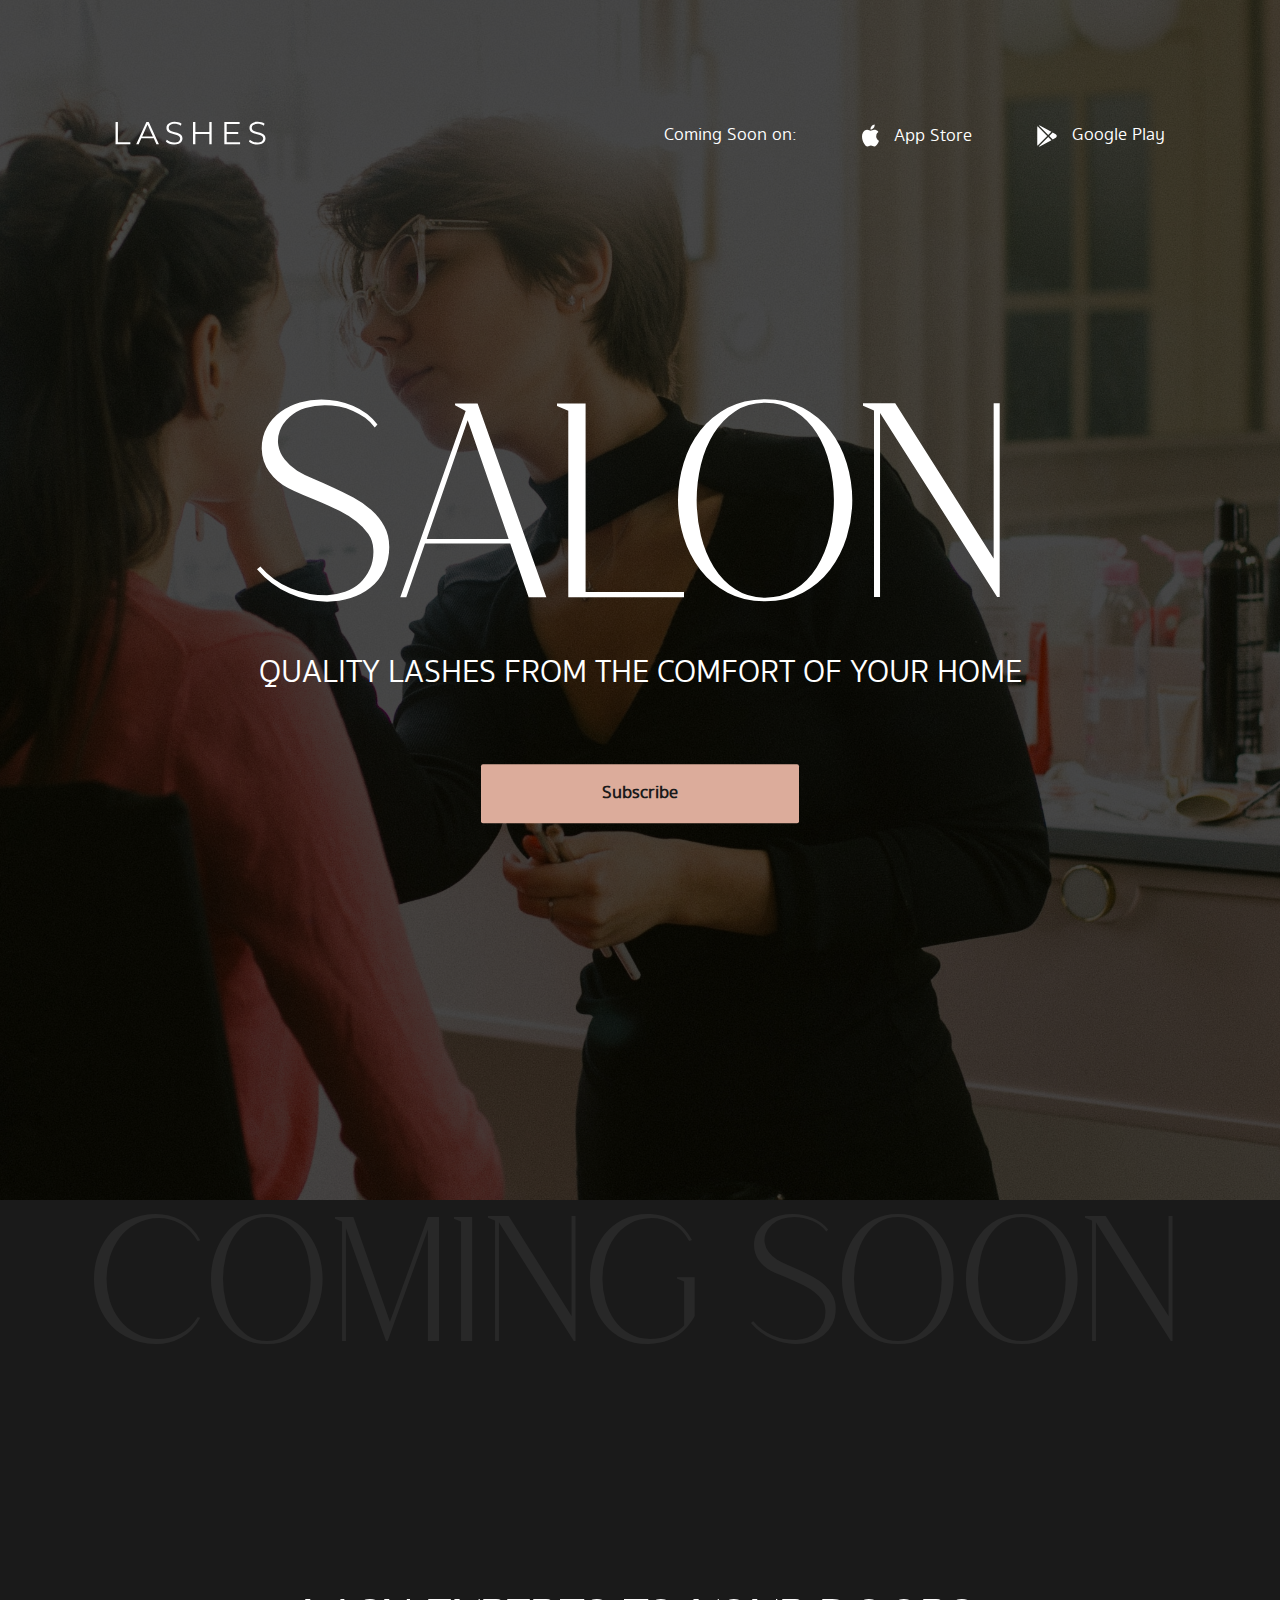
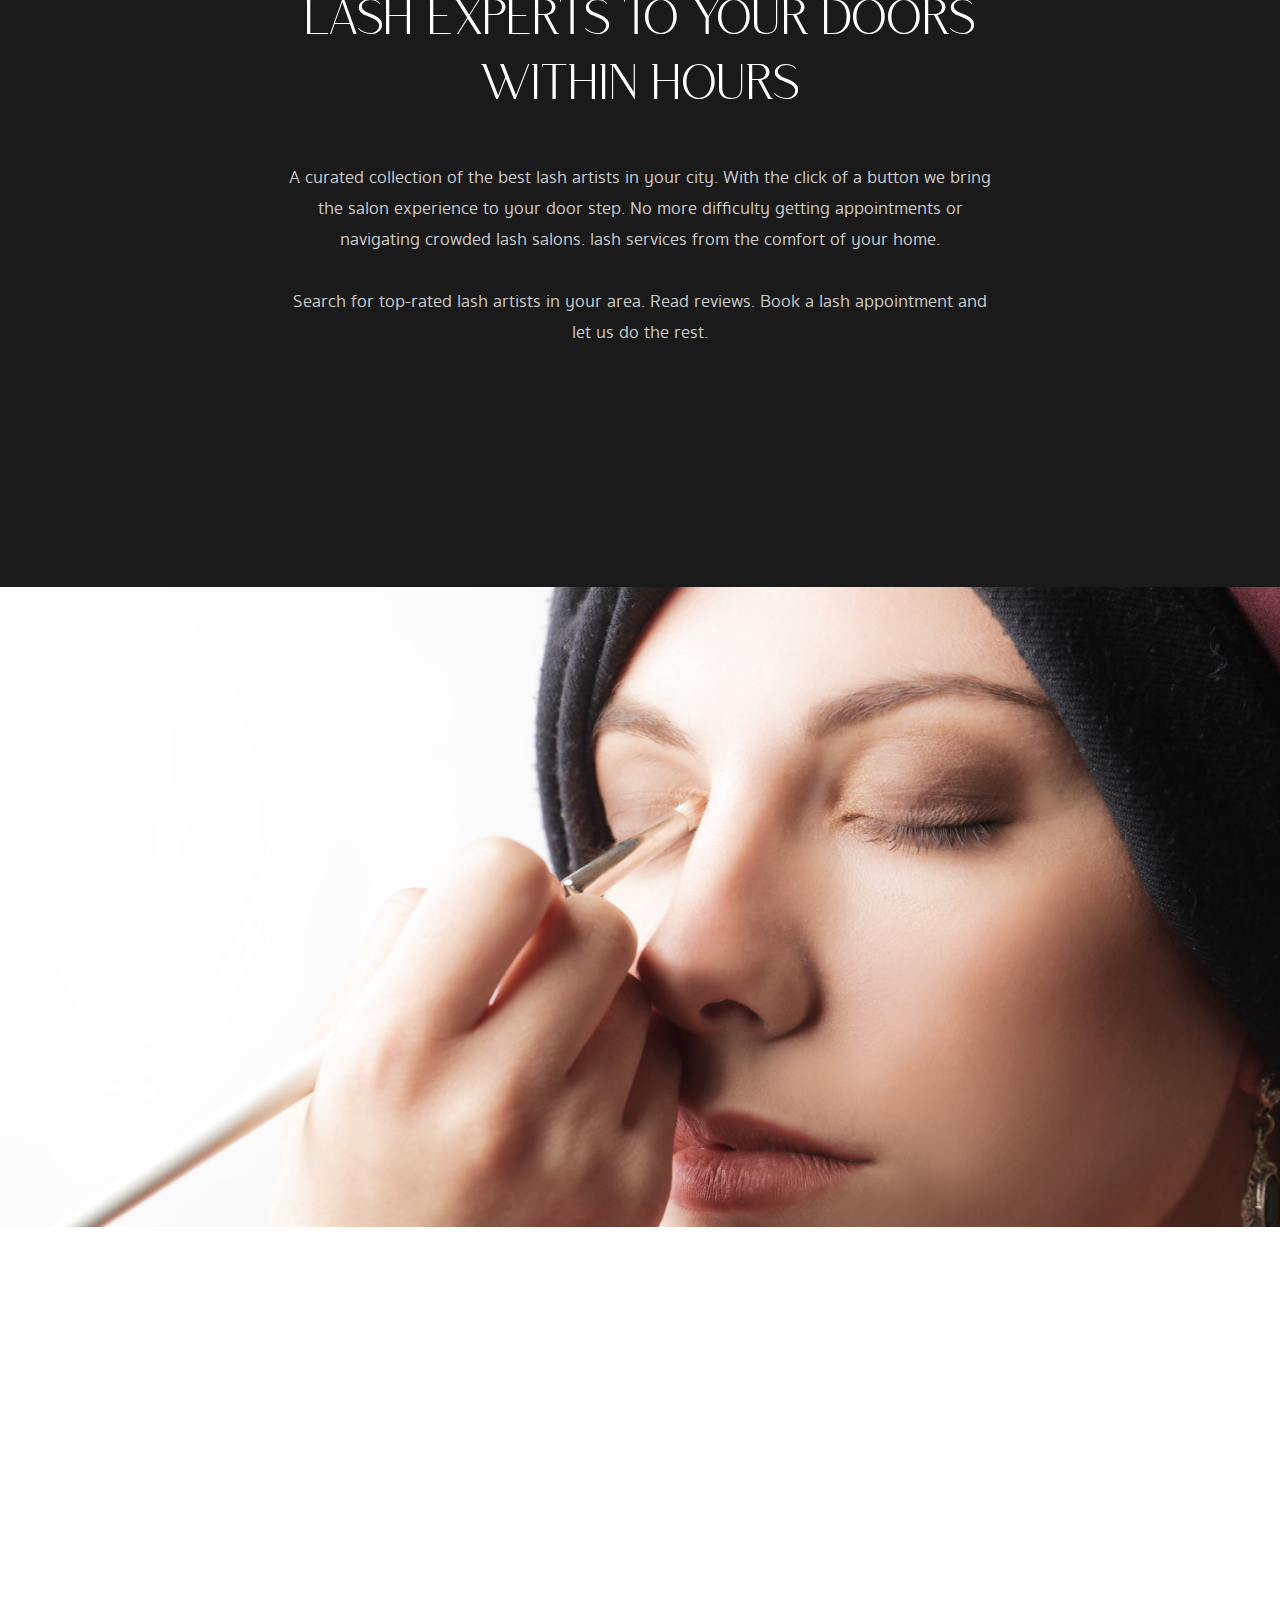
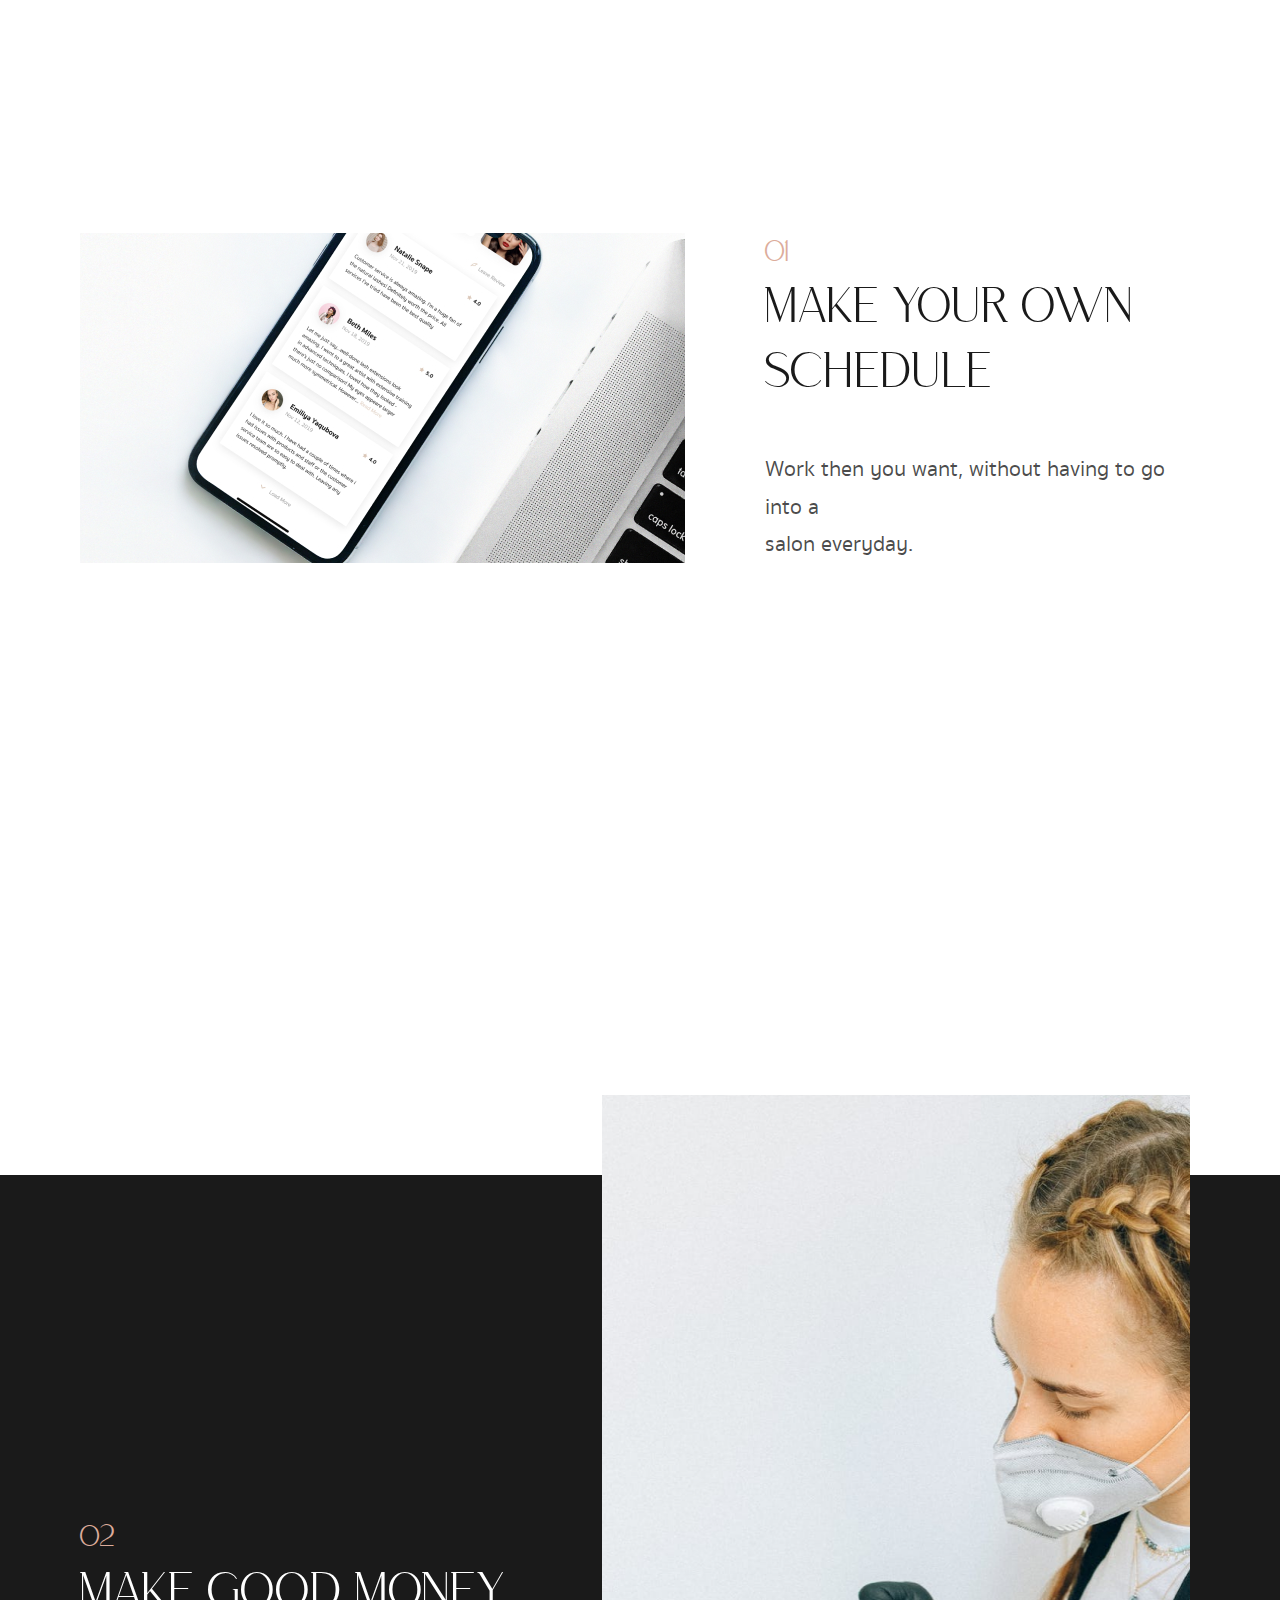
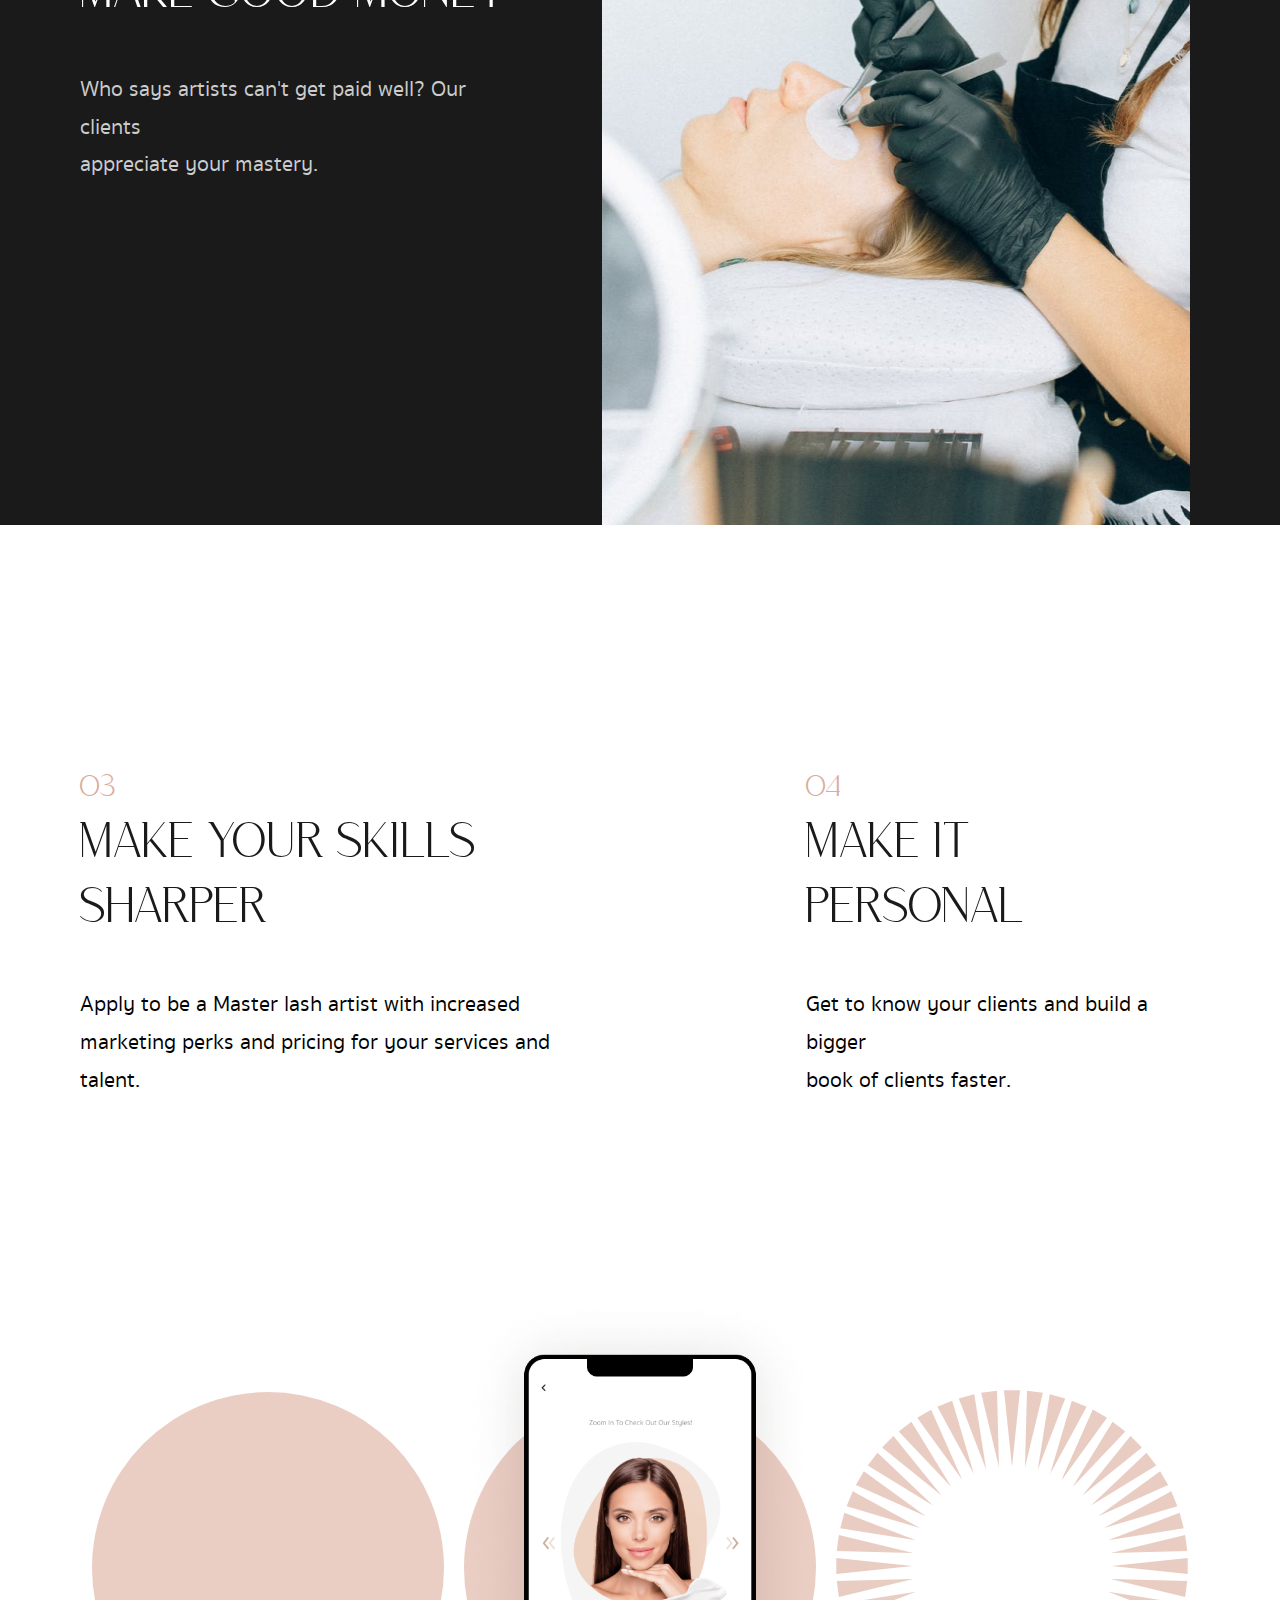
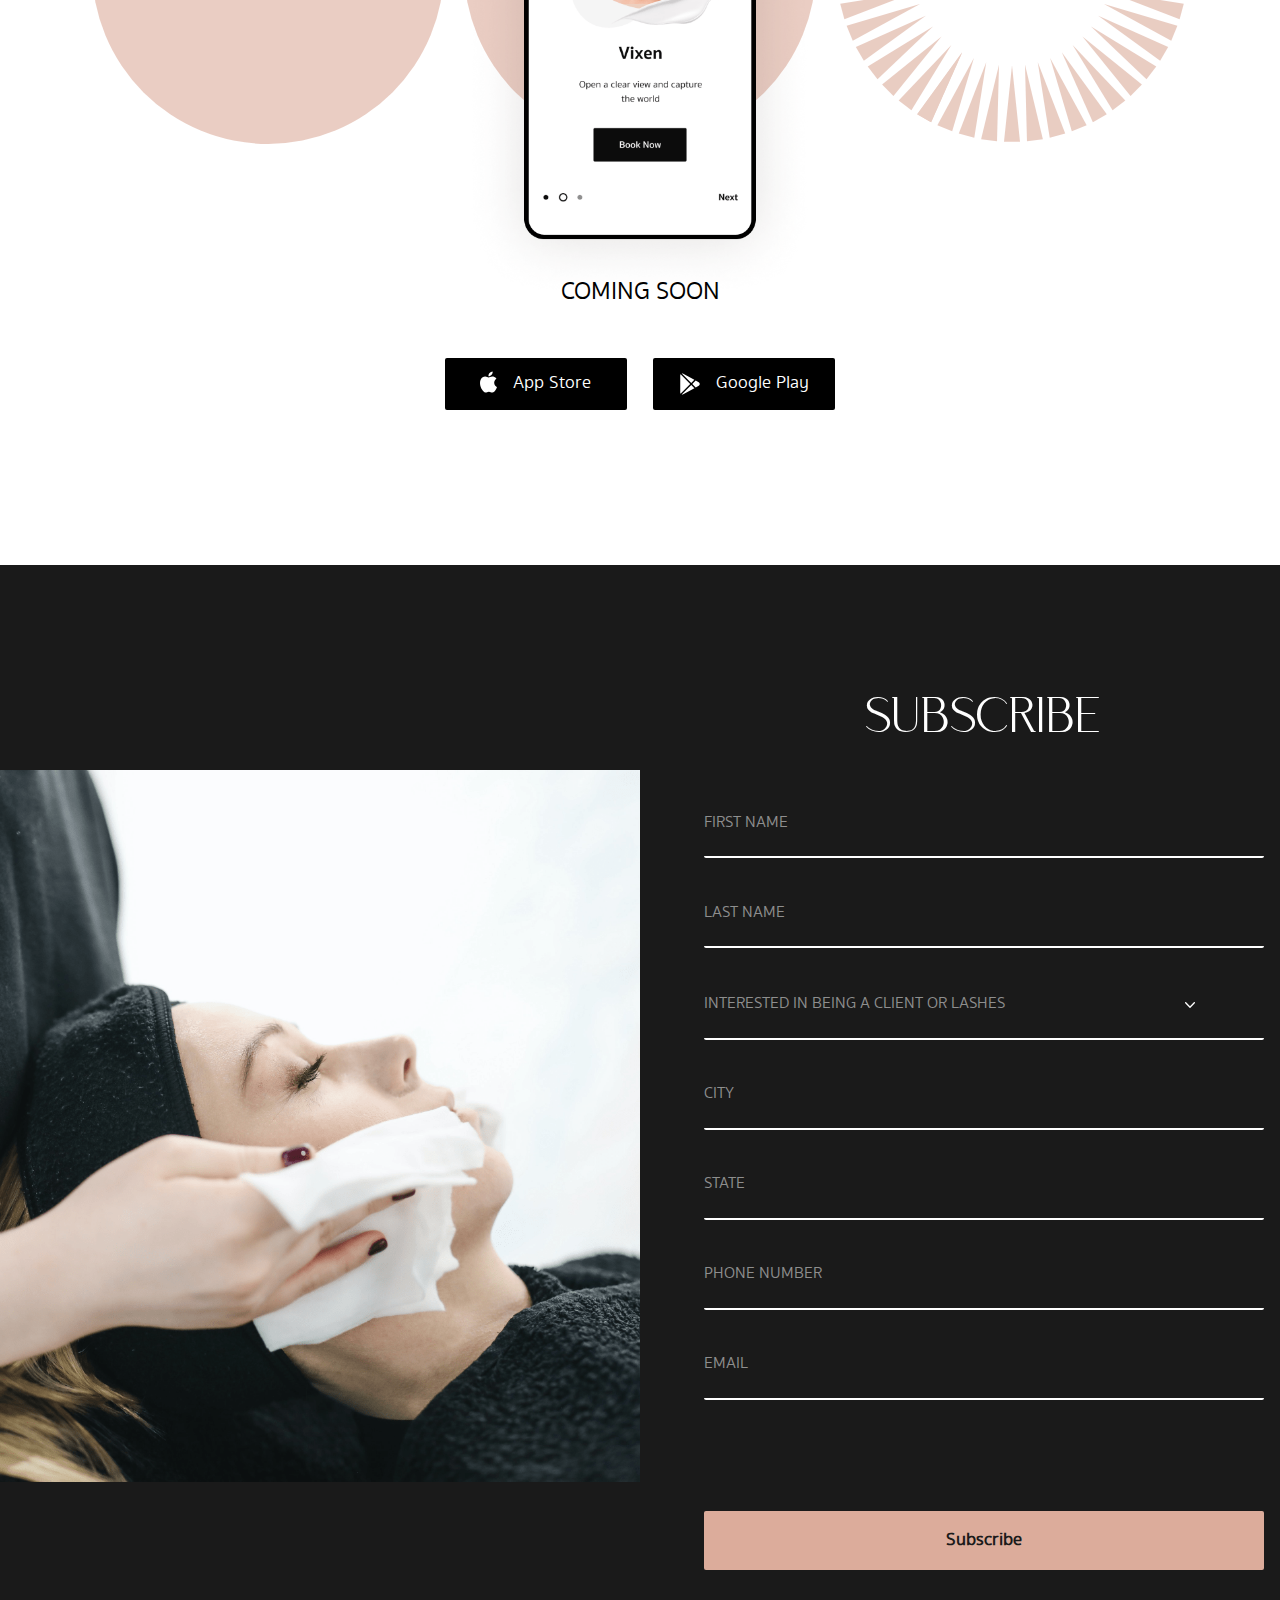
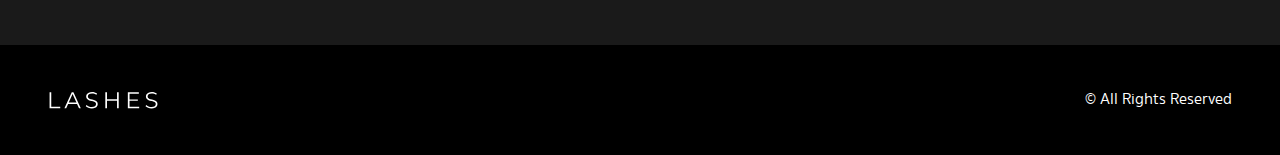
<file: Landing/index.html>
<!DOCTYPE html>
<html>
  <head>
    <title>LASHES</title>
    <meta charset="UTF-8" />
    <meta name="viewport" content="width=device-width, initial-scale=1.0" />
    <link rel="stylesheet" href="style.css" />
  </head>
  <style></style>
  <body>
    <div class="main">
      <!--Page 1-->
      <section class="page1">
        <section class="color-overlay">
          <div class="header">
            <a href="#default" class="logo"
              ><img src="images/logo.svg" class="img-logo"
            /></a>

            <div class="header-right">
              <p>Coming Soon on:</p>
              <a href="#apple">
                <div>
                  <img
                    src="images/apple_logo_icon.svg"
                    class="del btn-img padding" id="app1"
                  />
                  App Store
                </div>
              </a>
              <a href="#googleplay" id="gp">
                <div>
                  <img src="images/googleplay.svg" class="btn-img padding" id="gp1" />
                  Google Play
                </div>
              </a>
            </div>
          </div>

          <section class="middle">
            <h1 class="first-text-centre">SALON</h1>
            <p class="first-text-bottom">
              Quality Lashes from the comfort of your home
            </p>
            <div class="div-button">
              <button class="first-page-button light-btn">Subscribe</button>
            </div>
          </section>
        </section>
      </section>
      <!--Page 2-->

      <section class="page2">
        <p class="top-text up">Coming Soon</p>
        <div class="container-p2">
        <p class="second-text-centre">
          Lash Experts to your doors <br />
          within hours
        </p>
        <p class="second-text-bottom">
          A curated collection of the best lash artists in your city. With the
          click of a button we bring <br />
          the salon experience to your door step. No more difficulty getting
          appointments or <br />
          navigating crowded lash salons. lash services from the comfort of your
          home. <br /><br />
          Search for top-rated lash artists in your area. Read reviews. Book a
          lash appointment and <br />
          let us do the rest.
        </p>
      </div>
        <img src="images/make.jpg" class="makeup" />
      </section>
      <!--Page 3-->
      <section class="page3">
        <img src="images/iphone.jpg" class="picture" />

        <div class="right-text moving-left">
          <p class="t-one">01</p>
          <p class="t-two black">Make your own schedule</p>
          <p class="t-three opacity-black">
            Work then you want, without having to go into a <br>
            salon everyday.
          </p>
        </div>
      </section>

      <!--Page 4-->
      <section class="page4">
        <div class="left-text moving-left">
          <p class="t-one">02</p>
          <p class="t-two white">Make good money</p>
          <p class="t-three opasity-white">
            Who says artists can't get paid well? Our clients <br />
            appreciate your mastery.
          </p>
        </div>
        <div class="img-page4"><img src="images/make2.png" class="picture-right" /></div>
        
      </section>
      <!--Page 5-->
      <section class="page5">
        <div class="three-four">
        <div class="page5-text moving-left">
          <p class="t-one page5-top">03</p>
          <p class="t-two black">Make your skills sharper</p>
          <p class="t-three opasity-black">
            Apply to be a Master lash artist with increased <br />
            marketing perks and pricing for your services and<br />
            talent.
          </p>
        </div>

        <div class="page5-text moving-left">
          <p class="t-one">04</p>
          <p class="t-two black">Make it personal</p>
          <p class="t-three opasity-black">
            Get to know your clients and build a bigger <br />
            book of clients faster.
          </p>
        </div>
        </div>

        <div class="parent">
          <span class="circle first-circle" id="c-1"></span>
          <span class="circle" id="c-2"> </span>
          <span
            ><img src="images/Vector.svg" class="img-circle" id="c-3"
          /></span>
          <img src="images/phone.png" class="picture-page5" />
        </div>

        <p class="page5-soon">Coming soon</p>
        <div class="page5-button">
          <div class="page5-b">
            <button class="five-page-button">
              <img src="images/apple_logo_icon.svg" class="del btn-img" />
              <span class="astext"> App Store </span>
            </button>
            <button class="five-page-button btn-r">
              <img src="images/googleplay.svg" class="btn-img play" />
              <span class="astext"> Google Play </span>
            </button>
          </div>
        </div>
      </section>
      <!--Page 6-->
      <section class="page6">
        
        <div><img src="images/com-image.png" class="last-img" /></div>
        <div class="formx">
          <h2>subscribe</h2>
          <form>
            <div class="box">
              <input type="text" id="fname" name="fname" />
              <label for="fname" class="formlabel">First name</label>
            </div>
            <div class="box">
              <input type="text" id="lname" name="lname" />
              <label for="lname" class="formlabel">Last name</label>
            </div>
            <div class="box">
              <input type="text" id="client" />
              <label for="client" class="formlabel">
                Interested in being a client or lashes
                <img class="icon-right" src="images/Arrow.svg" />
              </label>
            </div>
            <div class="box">
              <input type="text" id="city" />
              <label for="city" class="formlabel">City</label>
            </div>

            <div class="box">
              <input type="text" id="state" />
              <label for="state" class="formlabel">State</label>
            </div>

            <div class="box">
              <input type="text" id="phone" />
              <label for="phone" class="formlabel">Phone Number</label>
            </div>

            <div class="box">
              <input type="email" id="mail" />
              <label for="mail" class="formlabel">Email</label>
            </div>
            <div class="div-button">
              <button class="six-page-button light-btn">Subscribe</button>
            </div>
          </form>
        </div>
      </section>
  
    <footer id="footer">
      <img src="images/logo.svg" id="logo" class="footer-logo" />
      <p class="footer-text">© All Rights Reserved</p>
    </footer>
  </body>
</html>
</file>
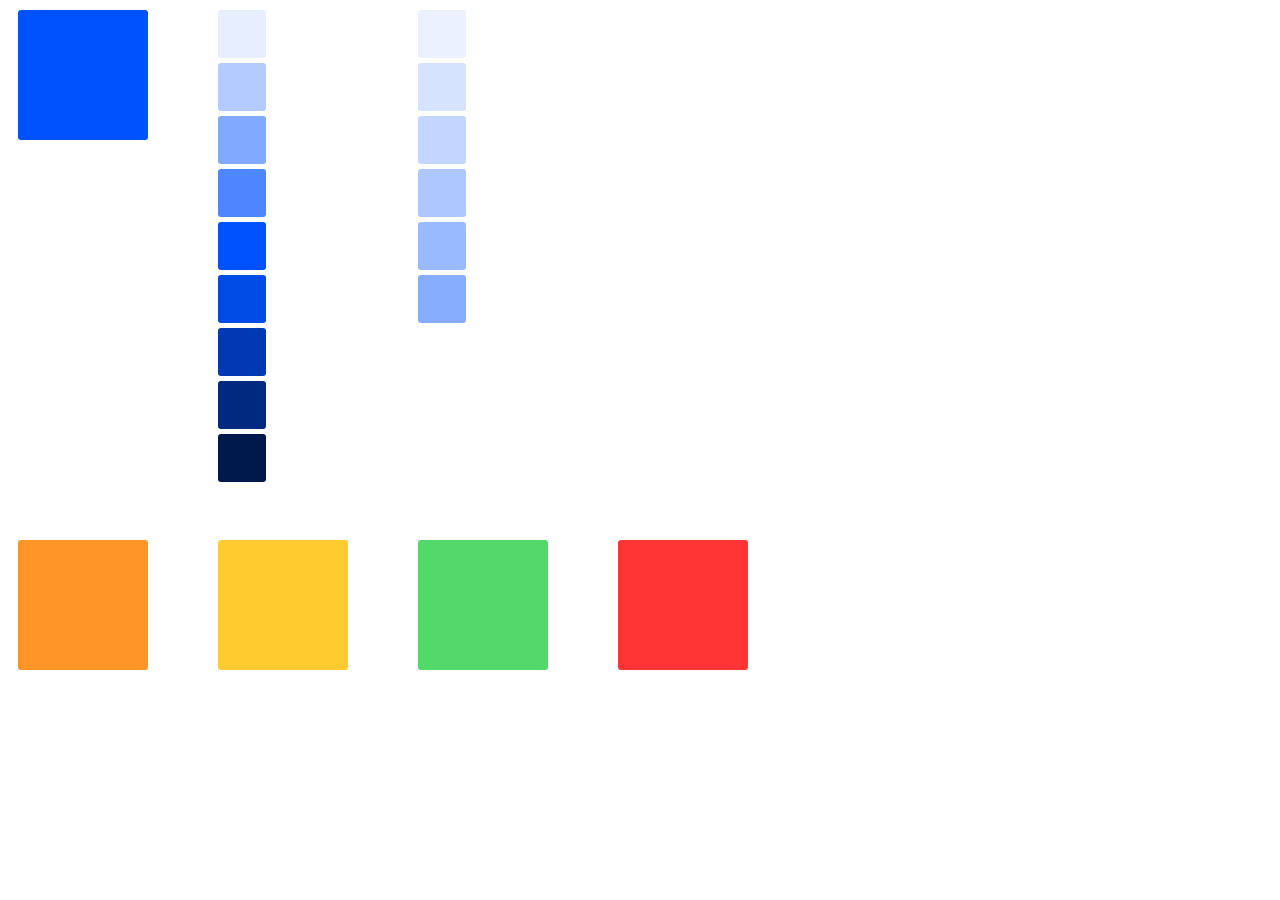
<file: task1-first/Colors/index.html>
<!DOCTYPE html>
<html>
  <head>
    <title>Colors</title>
    <meta charset="UTF-8" />
    <link rel="stylesheet" href="style.css" />
  </head>

  <body>
    <div class="square1" id="blue">
      <div class="square" id="a1">
        <div class="square" id="b1"></div>
        <div class="square" id="b2"></div>
        <div class="square" id="b3"></div>
        <div class="square" id="b4"></div>
        <div class="square" id="b5"></div>
        <div class="square" id="b6"></div>
      </div>

      <div class="square" id="a2"></div>
      <div class="square" id="a3"></div>
      <div class="square" id="a4"></div>
      <div class="square" id="a5"></div>
      <div class="square" id="a6"></div>
      <div class="square" id="a7"></div>
      <div class="square" id="a8"></div>
      <div class="square" id="a9"></div>
    </div>
    <div style="margin-top: 400px">
      <div class="square1" id="orange">
        <div class="square1" id="yellow">
          <div class="square1" id="green">
            <div class="square1" id="red"></div>
          </div>
        </div>
      </div>
    </div>
  </body>
</html>
</file>
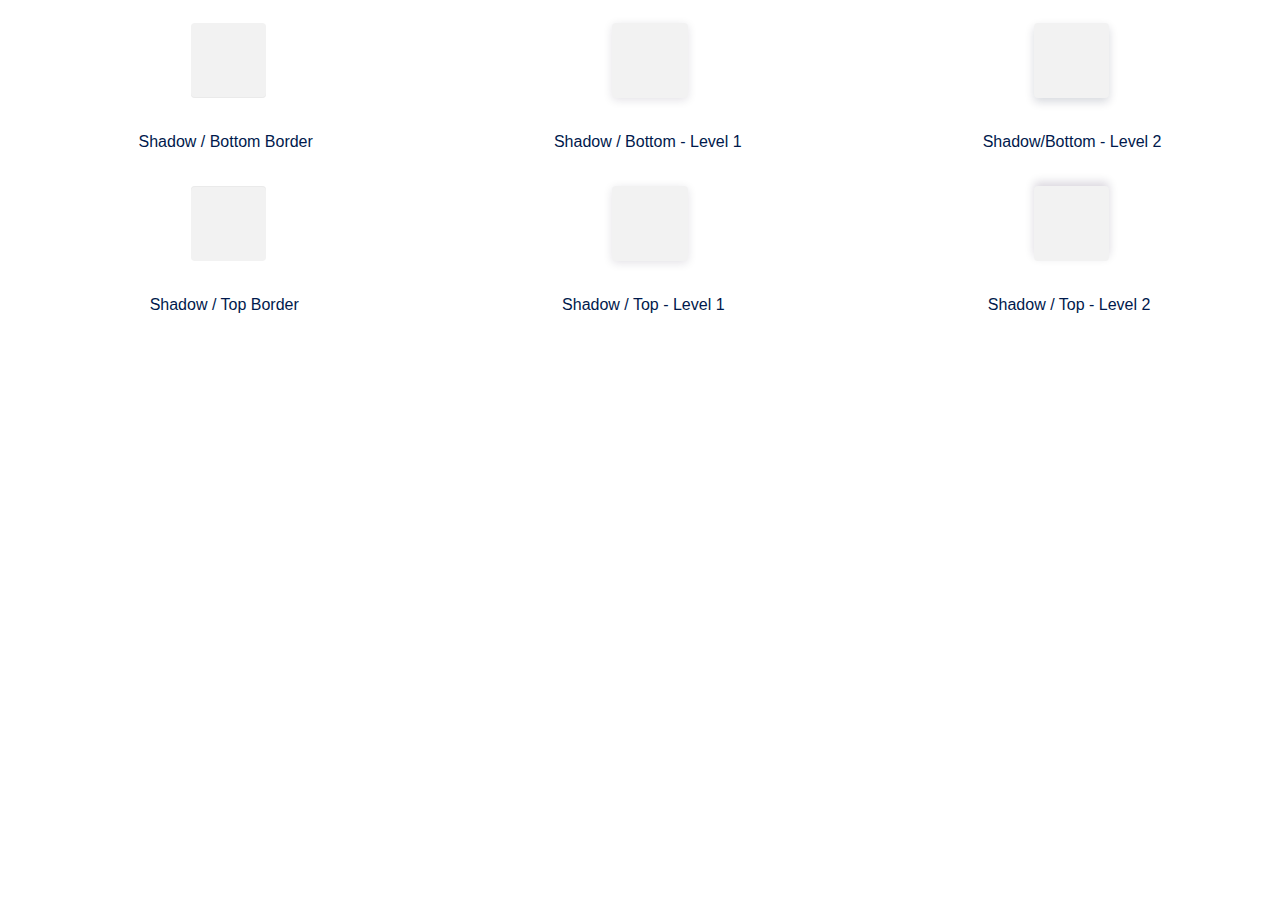
<file: task1-first/Shadows/index.html>
<!DOCTYPE html>
<html>
  <head>
    <title>Shadows</title>
    <meta charset="UTF-8" />
    <link rel="stylesheet" href="style.css" />
  </head>

  <body>
    <ul>
      <li class="shad bottom-border"></li>

      <li class="shad bottom-l1"></li>

      <li class="shad bottom-l2"></li>
    </ul>

    <ul>
      <li class="text">Shadow / Bottom Border</li>

      <li class="text">Shadow / Bottom - Level 1</li>

      <li class="text">Shadow/Bottom - Level 2</li>
    </ul>

    <ul>
      <li class="shad top-border"></li>

      <li class="shad top-l1"></li>

      <li class="shad top-l2"></li>
    </ul>

    <ul>
      <li class="text">Shadow / Top Border</li>

      <li class="text">Shadow / Top - Level 1</li>

      <li class="text">Shadow / Top - Level 2</li>
    </ul>
  </body>
</html>
</file>
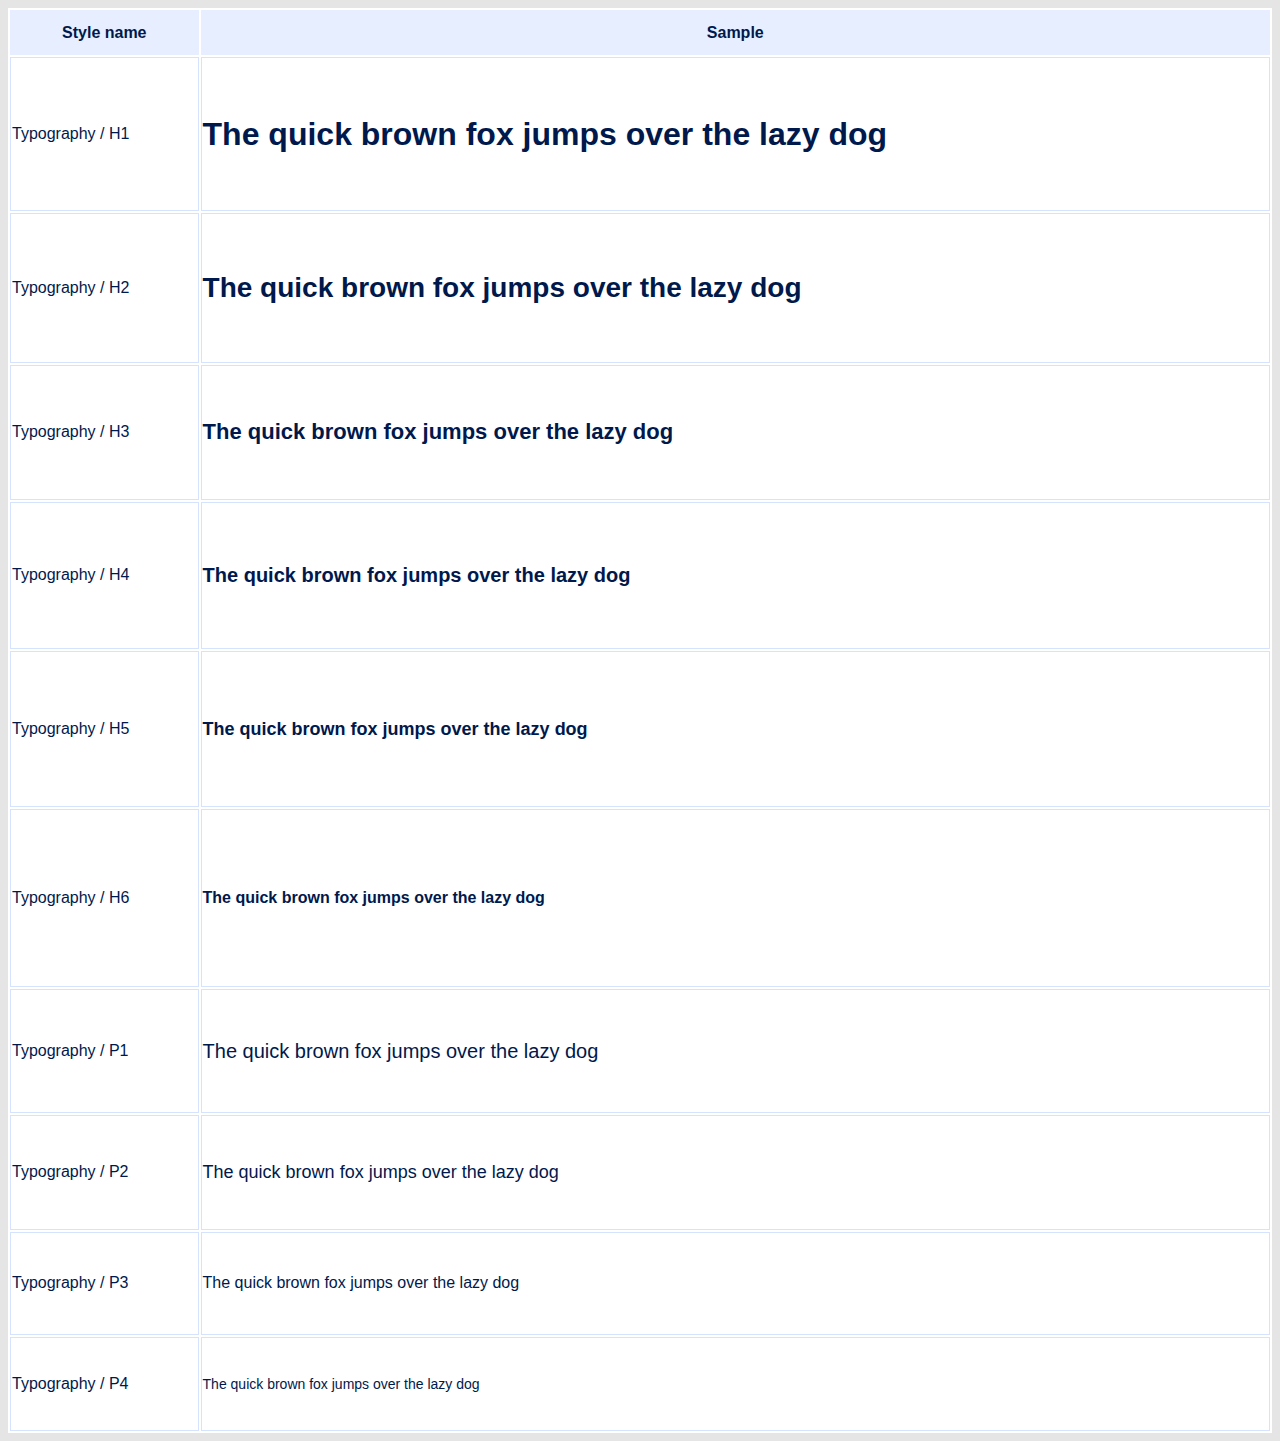
<file: task1-first/Typography/index.html>
<!DOCTYPE html>
<html>
  <head>
    <title>Typography</title>
    <meta charset="UTF-8" />
    <link rel="stylesheet" href="style.css" />
  </head>

  <body>
    <table>
      <tr>
        <th>Style name</th>
        <th>Sample</th>
      </tr>
      <tr>
        <td>Typography / H1</td>
        <td><h1 class="h1">The quick brown fox jumps over the lazy dog</h1></td>
      </tr>

      <tr>
        <td>Typography / H2</td>
        <td><h2 class="h2">The quick brown fox jumps over the lazy dog</h2></td>
      </tr>

      <tr>
        <td>Typography / H3</td>
        <td><h3 class="h3">The quick brown fox jumps over the lazy dog</h3></td>
      </tr>

      <tr>
        <td>Typography / H4</td>
        <td><h4 class="h4">The quick brown fox jumps over the lazy dog</h4></td>
      </tr>

      <tr>
        <td>Typography / H5</td>
        <td><h5 class="h5">The quick brown fox jumps over the lazy dog</h5></td>
      </tr>

      <tr>
        <td>Typography / H6</td>
        <td><h6 class="h6">The quick brown fox jumps over the lazy dog</h6></td>
      </tr>

      <tr>
        <td>Typography / P1</td>
        <td><p class="p1">The quick brown fox jumps over the lazy dog</p></td>
      </tr>

      <tr>
        <td>Typography / P2</td>
        <td><p class="p2">The quick brown fox jumps over the lazy dog</p></td>
      </tr>

      <tr>
        <td>Typography / P3</td>
        <td><p class="p3">The quick brown fox jumps over the lazy dog</p></td>
      </tr>

      <tr>
        <td>Typography / P4</td>
        <td><p class="p4">The quick brown fox jumps over the lazy dog</p></td>
      </tr>
    </table>
  </body>
</html>
</file>
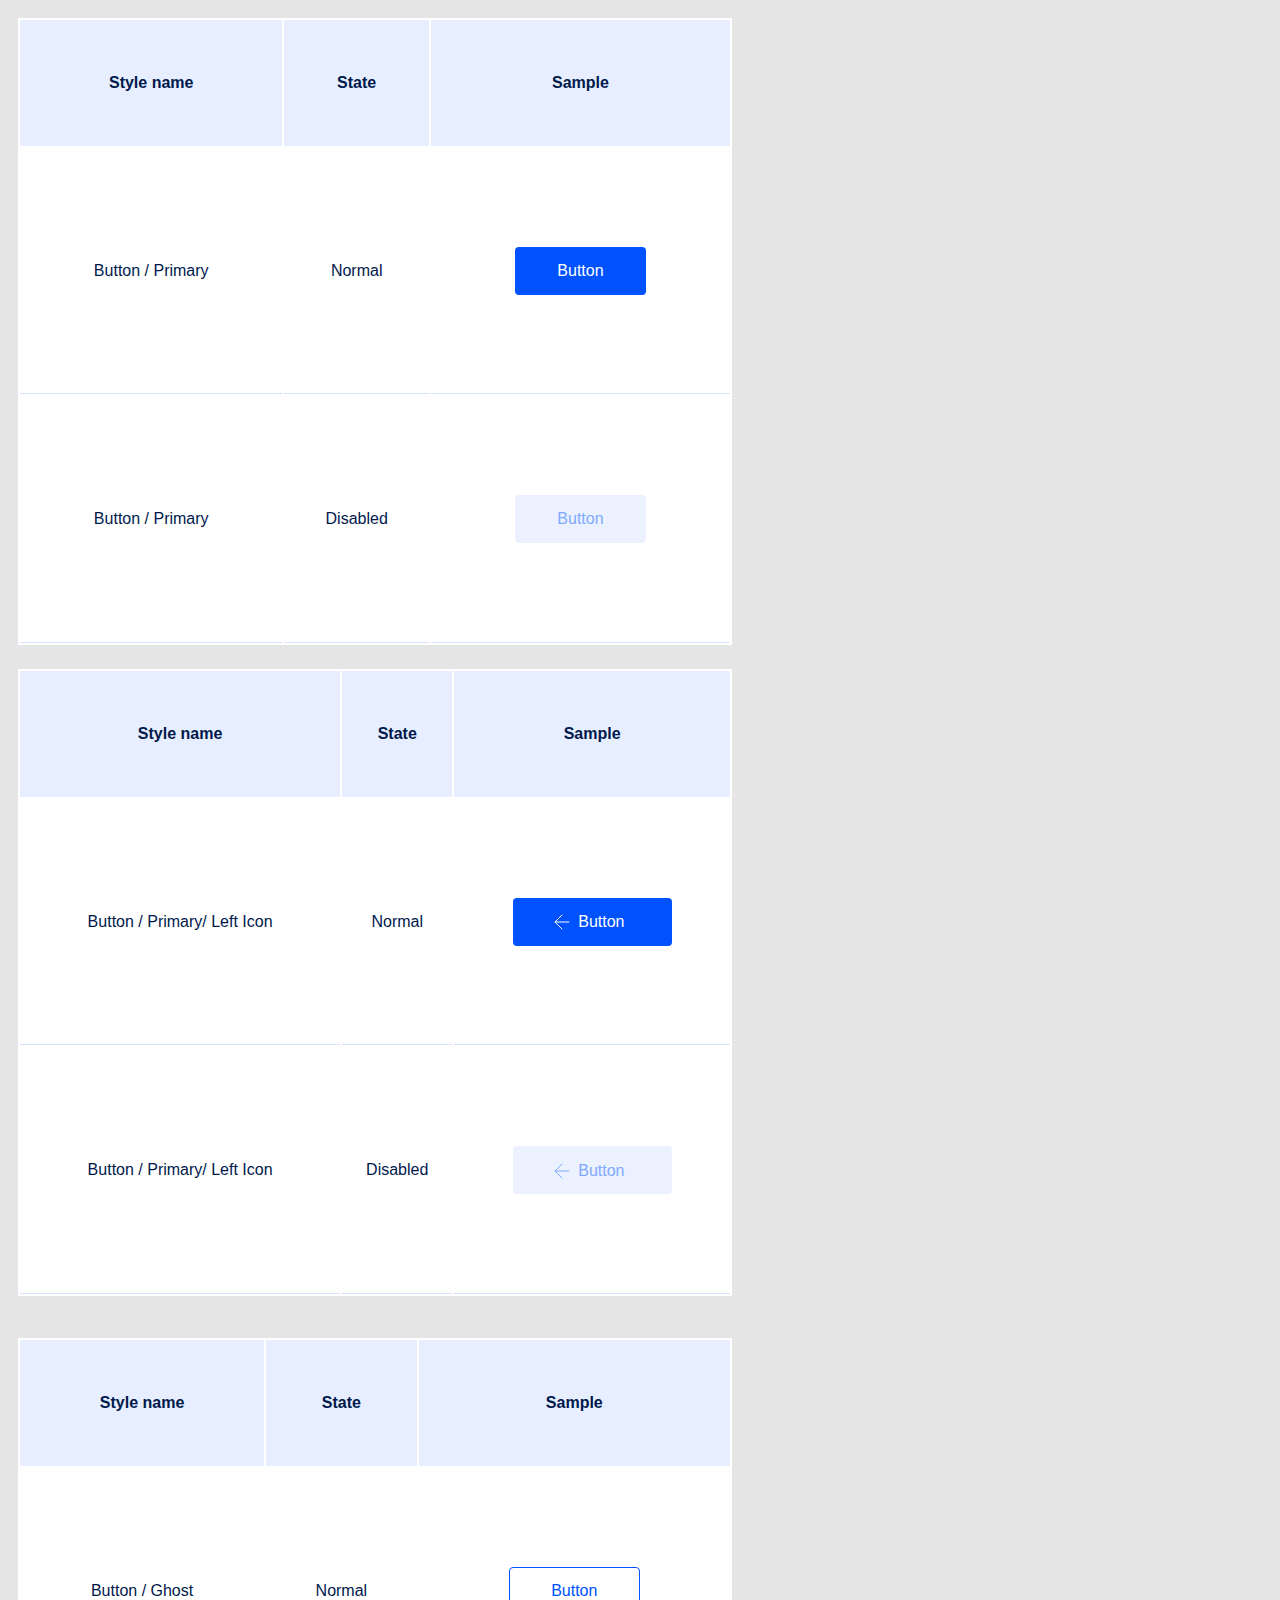
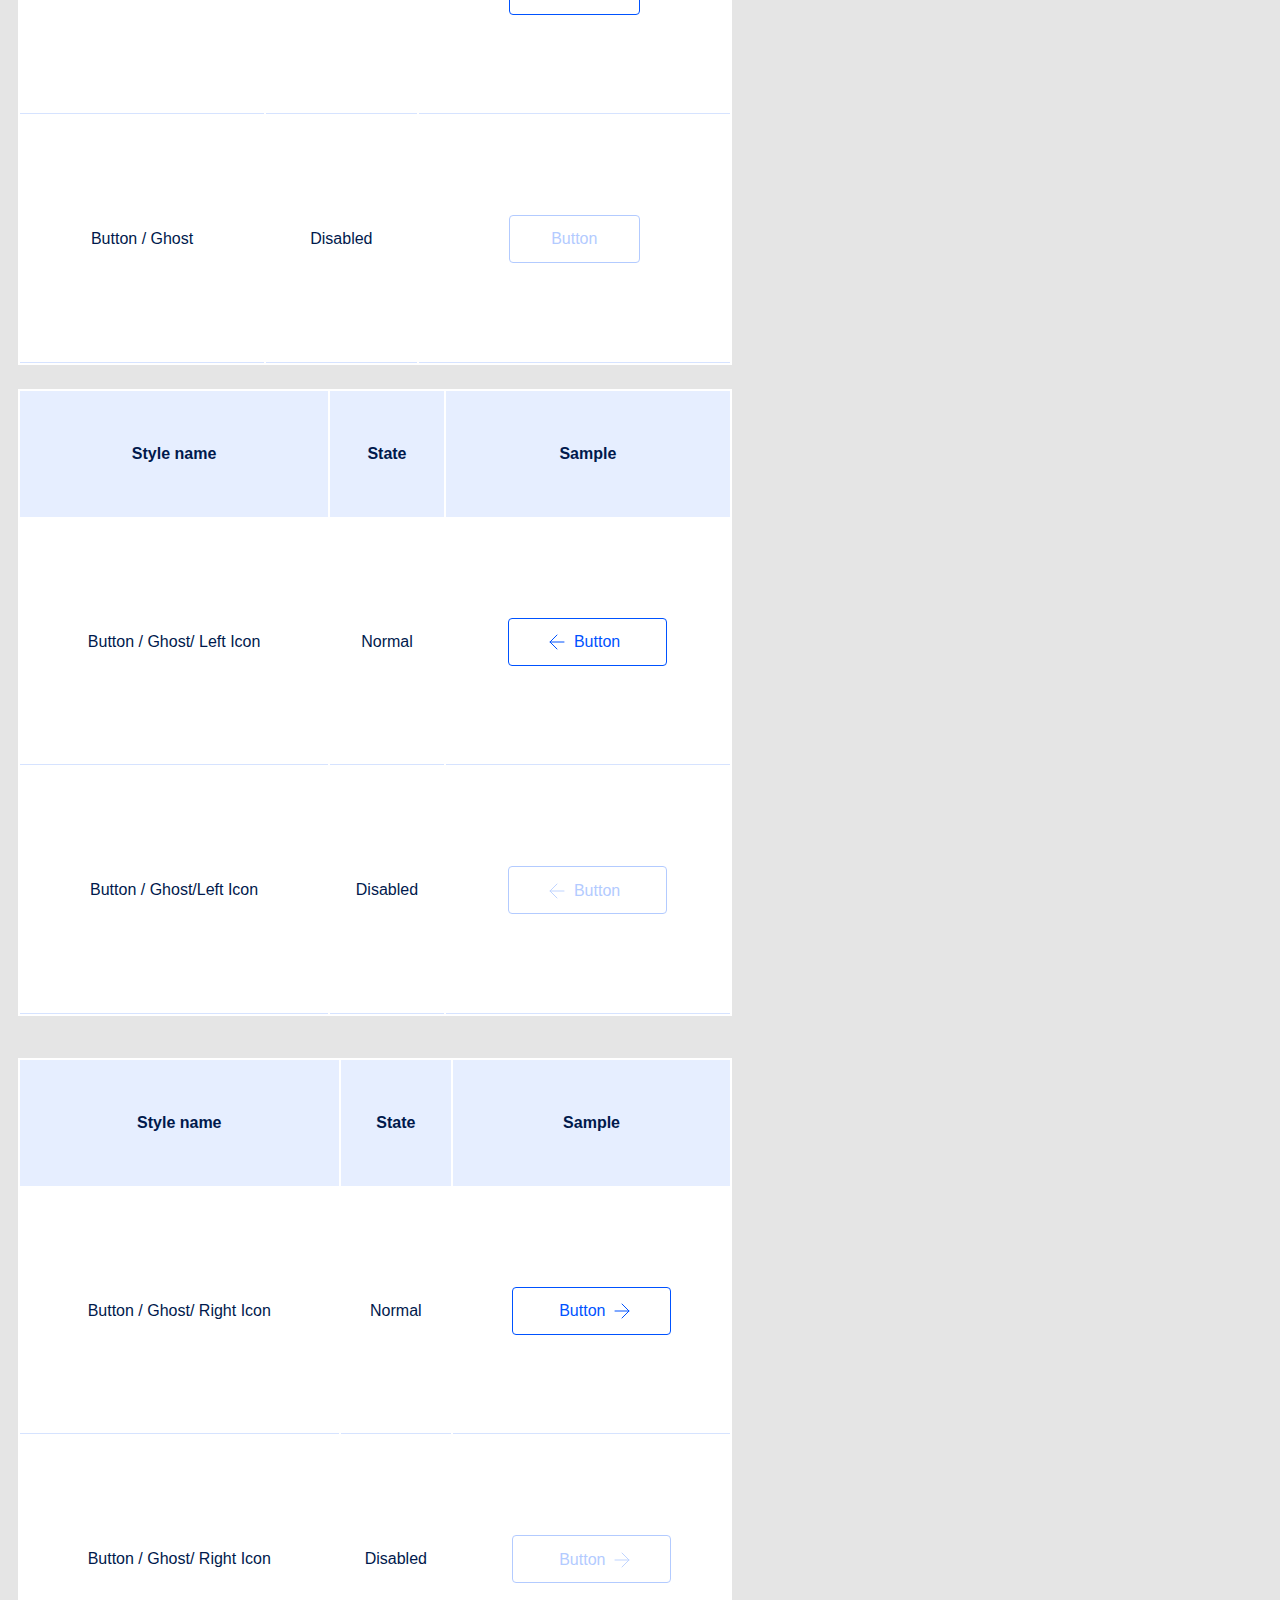
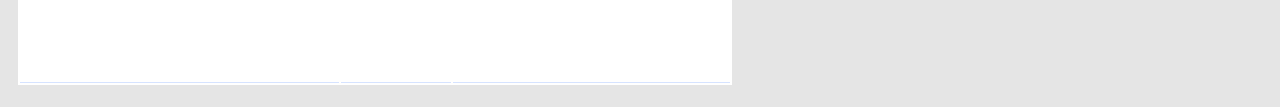
<file: task1-first/Components/buttons/index.html>
<!DOCTYPE html>
<html>
  <head>
    <title>Buttons</title>
    <meta charset="UTF-8" />
    <link rel="stylesheet" href="style.css" />
    <meta name="viewport" content="width=device-width, initial-scale=1" />
  </head>

  <body>
    <!-- Button / Primary -->
    <div>
      <div class="position">
        <table>
          <tr>
            <th>Style name</th>
            <th>State</th>
            <th>Sample</th>
          </tr>

          <tr>
            <td>Button / Primary</td>
            <td>Normal</td>
            <td><button class="primary">Button</button></td>
          </tr>
          <tr>
            <td>Button / Primary</td>
            <td>Disabled</td>
            <td><button class="primary" disabled>Button</button></td>
          </tr>
        </table>

        <!-- Button / Primary/ Left Icon -->
      </div>
      <div class="position">
        <table>
          <tr>
            <th>Style name</th>
            <th>State</th>
            <th>Sample</th>
          </tr>

          <tr>
            <td>Button / Primary/ Left Icon</td>
            <td>Normal</td>
            <td>
              <button class="primary button-img">
                <div class="container-l">
                  <img src="arrow1.svg" alt="" />
                  <span>Button</span>
                </div>
              </button>
            </td>
          </tr>

          <tr>
            <td>Button / Primary/ Left Icon</td>
            <td>Disabled</td>
            <td>
              <button class="primary button-img" disabled>
                <div class="container-l">
                  <img src="arrow2.svg" alt="" />
                  <span>Button</span>
                </div>
              </button>
            </td>
          </tr>
        </table>
      </div>
    </div>
    <br />

    <!-- Button / Ghost -->
    <div>
      <div class="position">
        <table>
          <tr>
            <th>Style name</th>
            <th>State</th>
            <th>Sample</th>
          </tr>

          <tr>
            <td>Button / Ghost</td>
            <td>Normal</td>
            <td><button class="ghost">Button</button></td>
          </tr>

          <tr>
            <td>Button / Ghost</td>
            <td>Disabled</td>
            <td><button class="ghost" disabled>Button</button></td>
          </tr>
        </table>
      </div>

      <!--Button /Ghost/ Left Icon-->
      <div class="position">
        <table>
          <tr>
            <th>Style name</th>
            <th>State</th>
            <th>Sample</th>
          </tr>

          <tr>
            <td>Button / Ghost/ Left Icon</td>
            <td>Normal</td>
            <td>
              <button class="ghost button-img">
                <div class="container-l">
                  <img src="arrow4.svg" alt="" />
                  <span>Button</span>
                </div>
              </button>
            </td>
          </tr>

          <tr>
            <td>Button / Ghost/Left Icon</td>
            <td>Disabled</td>
            <td>
              <button class="ghost button-img" disabled>
                <div class="container-l">
                  <img class="icon" src="arrow4.svg" alt="" />
                  <span>Button</span>
                </div>
              </button>
            </td>
          </tr>
        </table>
      </div>
    </div>

    <br />
    <!--Button /Ghost/ Right Icon-->
    <div class="position">
      <table>
        <tr>
          <th>Style name</th>
          <th>State</th>
          <th>Sample</th>
        </tr>

        <tr>
          <td>Button / Ghost/ Right Icon</td>
          <td>Normal</td>
          <td>
            <button class="ghost button-img">
              <div class="container-r">
                <span>Button</span>
                <img src="arrow5.svg" alt="" />
              </div>
            </button>
          </td>
        </tr>

        <tr>
          <td>Button / Ghost/ Right Icon</td>
          <td>Disabled</td>
          <td>
            <button class="ghost button-img" disabled>
              <div class="container-r">
                <span>Button</span>
                <img class="icon" src="arrow5.svg" alt="" />
              </div>
            </button>
          </td>
        </tr>
      </table>
    </div>
  </body>
</html>
</file>
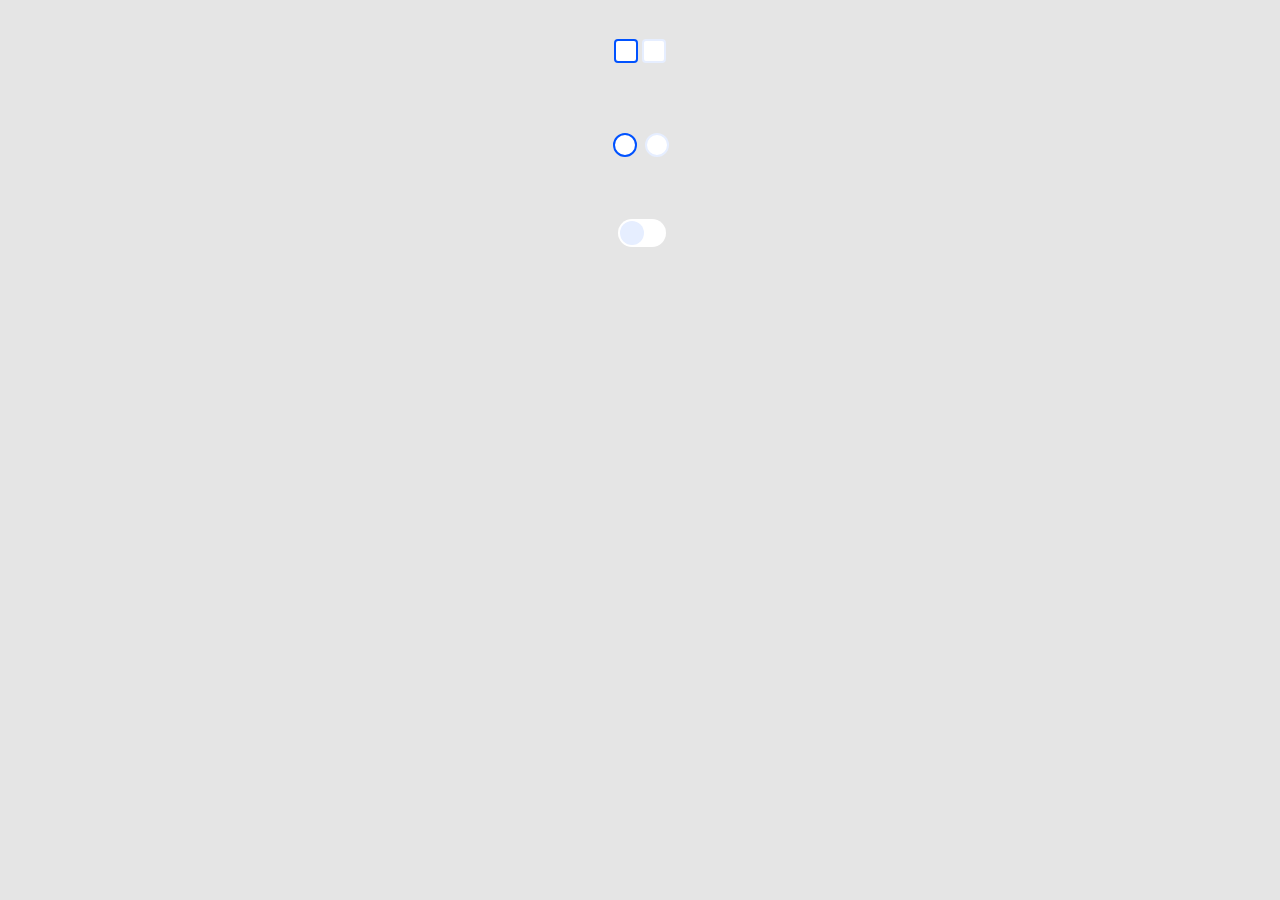
<file: task1-first/Components/checkbox/index.html>
<!DOCTYPE html>
<html>
  <head>
    <title>Checkbox & Switch</title>
    <link rel="stylesheet" href="style.css" />
    <meta name="viewport" content="width=device-width, initial-scale=1" />
  </head>
  <body>
    <div>
      <form>
        <input type="checkbox" id="checkbox1" />
        <input type="checkbox" id="checkbox2" disabled />
      </form>
    </div>

    <div>
      <input type="radio" name="radio-button" />
      <input type="radio" name="radio-button" disabled />
    </div>

    <div>
      <input type="checkbox" id="switch" />
      <label for="switch">Toggle</label>
    </div>
  </body>
</html>
</file>
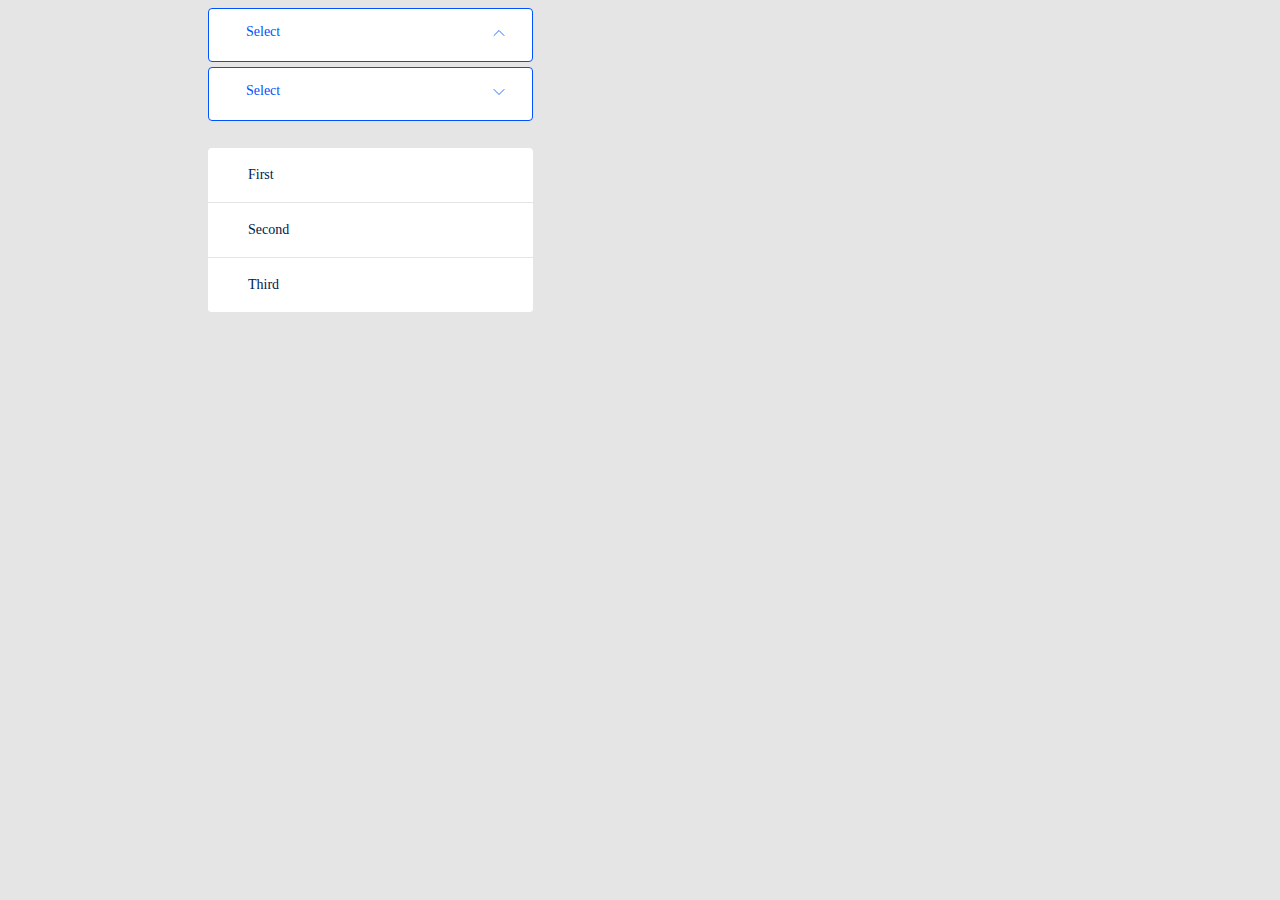
<file: task1-first/Components/dropdown/index.html>
<!DOCTYPE html>
<html>
  <head>
    <title>Dropdown List</title>
    <link rel="stylesheet" href="style.css" />
    <meta name="viewport" content="width=device-width, initial-scale=1" />
  </head>

  <body>
    <div class="out">
      <div class="in">
        <span>Select</span>
        <img src="chevron-up.svg" alt="" />
      </div>
    </div>

    <div class="out">
      <div class="in">
        <span>Select</span>
        <img src="chevron-down.svg" alt="" />
      </div>
    </div>

    <br />
    <div>
      <div class="list shadow1">
        <p>First</p>
      </div>
      <div class="list shadow2">
        <p>Second</p>
      </div>
      <div class="list shadow3">
        <p>Third</p>
      </div>
    </div>
  </body>
</html>
</file>
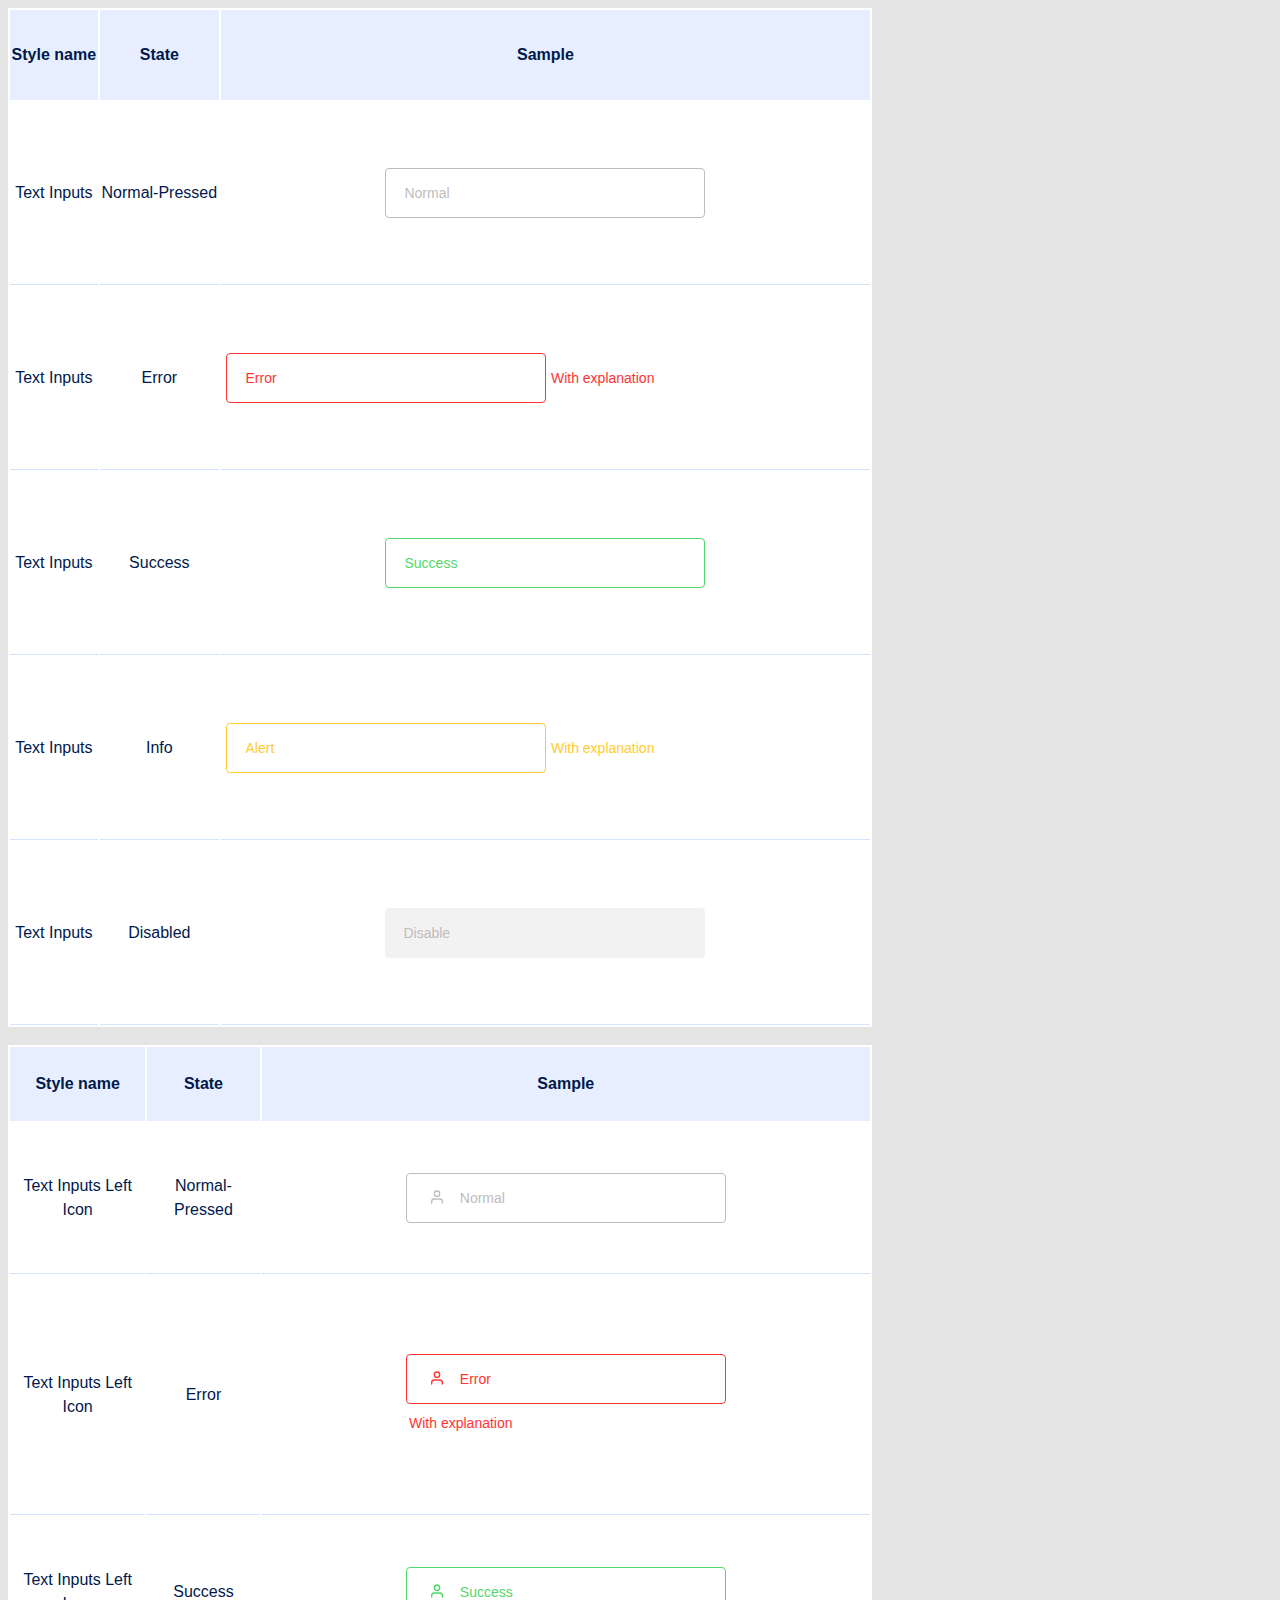
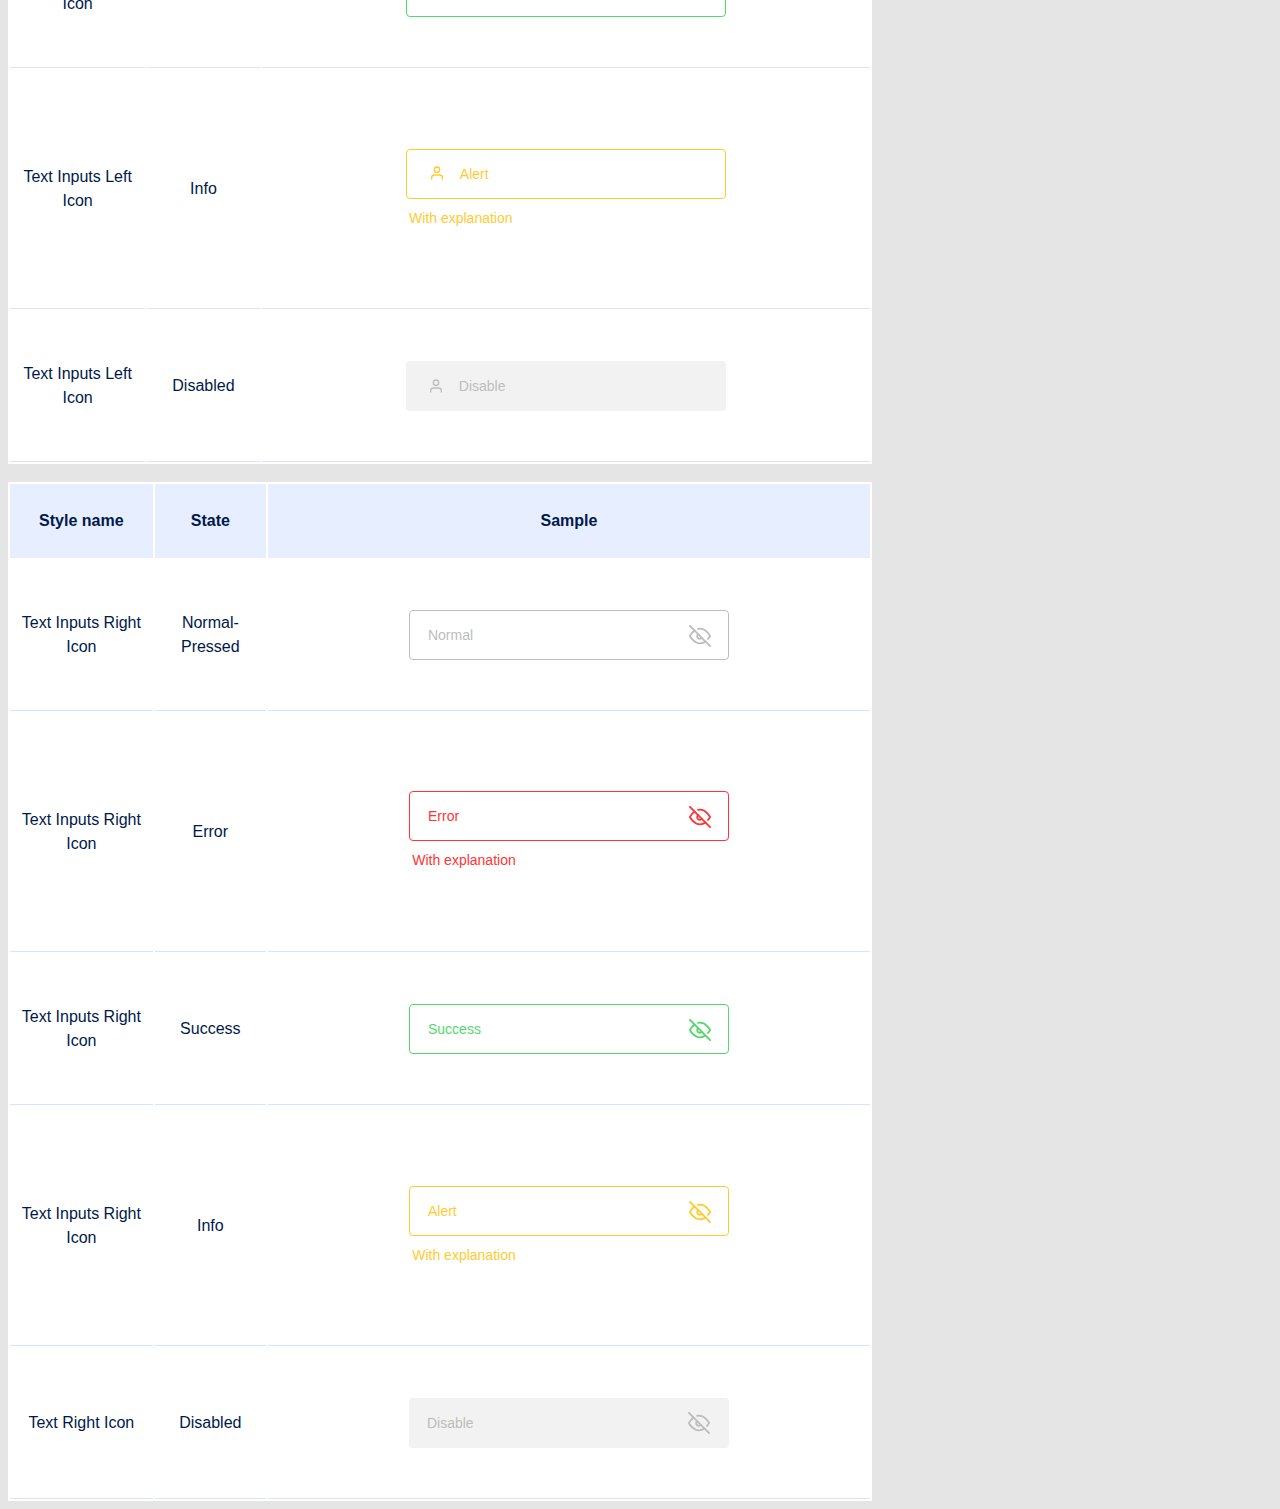
<file: task1-first/Components/inputs/index.html>
<!DOCTYPE html>
<html>
  <head>
    <title>Inputs</title>
    <link rel="stylesheet" href="style.css" />
    <meta name="viewport" content="width=device-width, initial-scale=1" />
  </head>
  <body>
    <table>
      <tr>
        <th>Style name</th>
        <th>State</th>
        <th>Sample</th>
      </tr>

      <tr>
        <td>Text Inputs</td>
        <td>Normal-Pressed</td>
        <td>
          <input
            type="text"
            id="fname"
            name="fname"
            class="type1"
            placeholder="Normal"
            onfocus="this.placeholder = 'Focus'"
            onblur="this.placeholder = 'Normal'"
            onmouseover="this.placeholder = 'Hover'"
            onmouseout="this.placeholder = 'Normal'"
          />
        </td>
      </tr>

      <tr>
        <td>Text Inputs</td>
        <td>Error</td>
        <td>
          <input
            type="text"
            id="error"
            class="type1 error"
            placeholder="Error"
          />
          <label class="red">With explanation</label>
        </td>
      </tr>

      <tr>
        <td>Text Inputs</td>
        <td>Success</td>
        <td>
          <input
            type="text"
            id="success"
            class="type1 success"
            placeholder="Success"
          />
        </td>
      </tr>

      <tr>
        <td>Text Inputs</td>
        <td>Info</td>
        <td>
          <input
            type="text"
            id="alert"
            class="type1 alert"
            placeholder="Alert"
          />
          <label class="yellow">With explanation</label>
        </td>
      </tr>

      <tr>
        <td>Text Inputs</td>
        <td>Disabled</td>
        <td>
          <input type="text" class="type1" placeholder="Disable" disabled />
        </td>
      </tr>
    </table>

    <br>
    <table>
      <tr>
        <th>Style name</th>
        <th>State</th>
        <th>Sample</th>
      </tr>

      <tr>
        <td>Text Inputs Left Icon</td>
        <td>Normal-Pressed</td>
        <td>
          <input
            type="text"
            id="fname"
            name="fname"
            class="type1 icon"
            placeholder="Normal"
            onfocus="this.placeholder = 'Focus'"
            onblur="this.placeholder = 'Normal'"
            onmouseover="this.placeholder = 'Hover'"
            onmouseout="this.placeholder = 'Normal'"
            oninput="myFunction_left(this)"
          />
        </td>
      </tr>
      <tr>
        <td>Text Inputs Left Icon</td>
        <td>Error</td>
        <td>
          <input
            type="text"
            class="type1 error icon error-l"
            placeholder="Error"
          />
          <label class="red">With explanation</label>
        </td>
      </tr>

      <tr>
        <td>Text Inputs Left Icon</td>
        <td>Success</td>
        <td>
          <input
            type="text"
            class="type1 success icon success-l"
            placeholder="Success"
          />
        </td>
      </tr>

      <tr>
        <td>Text Inputs Left Icon</td>
        <td>Info</td>
        <td>
          <input
            type="text"
            class="type1 alert icon alert-l"
            placeholder="Alert"
          />
          <label class="yellow">With explanation</label>
        </td>
      </tr>

      <tr>
        <td>Text Inputs Left Icon</td>
        <td>Disabled</td>
        <td>
          <input
            type="text"
            class="type1 icon"
            placeholder="Disable"
            disabled
          />
        </td>
      </tr>
    </table>

    <br />
    <table>
      <tr>
        <th>Style name</th>
        <th>State</th>
        <th>Sample</th>
      </tr>

      <tr>
        <td>Text Inputs Right Icon</td>
        <td>Normal-Pressed</td>
        <td>
          <input
            type="text"
            id="t2"
            name="fname"
            class="type1 icon-right"
            placeholder="Normal"
            onfocus="this.placeholder = 'Focus'"
            onblur="this.placeholder = 'Normal'"
            onmouseover="this.placeholder = 'Hover'"
            onmouseout="this.placeholder = 'Normal'"
            oninput="myFunction(this)"
          />
        </td>
      </tr>

      <tr>
        <td>Text Inputs Right Icon</td>
        <td>Error</td>
        <td>
          <input
            type="text"
            class="type1 error icon-right error-r"
            placeholder="Error"
          />
          <label class="red">With explanation</label>
        </td>
      </tr>

      <tr>
        <td>Text Inputs Right Icon</td>
        <td>Success</td>
        <td>
          <input
            type="text"
            class="type1 success icon-right success-r"
            placeholder="Success"
          />
        </td>
      </tr>

      <tr>
        <td>Text Inputs Right Icon</td>
        <td>Info</td>
        <td>
          <input
            type="text"
            class="type1 alert icon-right alert-r"
            placeholder="Alert"
          />
          <br />
          <label class="yellow">With explanation</label>
        </td>
      </tr>

      <tr>
        <td>Text Right Icon</td>
        <td>Disabled</td>
        <td>
          <input
            type="text"
            class="type1 icon-right"
            placeholder="Disable"
            disabled
          />
        </td>
      </tr>
    </table>

    <script>
      function myFunction(x) {
        if (x.value == "") {
          x.style.backgroundImage = "url(eye-off.svg)";
        } else {
          x.style.backgroundImage = "url(eye.svg)";
        }
      }
      function myFunction_left(x) {
        if (x.value == "") {
          x.style.backgroundImage = "url(user-grey.svg)";
        } else {
          x.style.backgroundImage = "url(user.svg)";
        }
      }
    </script>
  </body>
</html>
</file>
<file: Landing/style.css>
@font-face {
  src: url(fonts/saudagar_400.ttf);
  font-family: Saudagar;
  src: url(fonts/saudagar_400.woff2) format("woff2"), url(fonts/saudagar_400.woff) format("woff");
  font-weight: normal;
}

@font-face {
  src: url(fonts/SukhumvitSet-Text.ttf);
  font-family: Sukhumvit;
  src: url(fonts/sukhumvitset-text-webfont.woff2) format("woff2"), url(fonts/sukhumvitset-text-webfont.woff) format("woff");
  font-weight: normal;
}

* {
  margin: 0;
  padding: 0;
}

body,
html {
  height: 100%;
  margin: 0;
  overflow-x: unset;
}

.page1 {
  display: flex;
  justify-content: center;
  align-items: center;
  background-image: url("images/salon.svg");
  height: 75rem;
  background-size: cover;
  background-repeat: no-repeat;
  background-position: center;
  position: relative;
  flex-direction: column;
  text-align: center;
}

.color-overlay {
  background-color: rgba(0, 0, 0, 0.72);
  position: absolute;
  left: 0;
  right: 0;
  top: 0;
  bottom: 0;
}

.middle {
  position: absolute;
  top: 50%;
  left: 50%;
  transform: translate(-50%, -50%);
  max-width: 48.4375rem;
  padding: 0 2rem;
}

.first-page-button {
  width: 17.625em;
  height: 3.688rem;
  background: #dcac9b;
  border-radius: 2px;
  font-family: Sukhumvit;
  font-weight: 700;
  font-size: 1.125rem;
  line-height: 172%;
  text-align: center;
  color: #1a1a1a;
  border: none;
}

.div-button {
  padding-top: 4.375rem;
}

.first-text-centre {
  overflow: hidden;
  font-family: Saudagar;
  font-weight: 400;
  font-size: 17.188rem;
  line-height: 100%;
  color: #ffffff;
  text-transform: uppercase;
  animation: typing 4.5s steps(100, end) infinite;
}

@keyframes typing {
  0% {
    width: 0;
  }
  80% {
    width: 100%;
  }
  100% {
    width: "hide";
  }
}

.first-text-bottom {
  font-family: Sukhumvit;
  font-weight: 300;
  font-size: 2rem;
  line-height: 130%;
  text-align: center;
  text-transform: uppercase;
  color: #ffffff;
  white-space: nowrap;
}

.header {
  overflow: hidden;
  padding-top: 5rem;
  min-height: 7.1875rem;
}

.img-logo {
  max-width: 9.438rem;
  height: 3.188rem;
}

.header a,
.header p {
  float: left;
  color: #ffffff;
  font-family: Sukhumvit;
  text-decoration: none;
  font-weight: 500;
  font-size: 1.125rem;
  line-height: 133%;
  padding-left: 4.063rem;
}

.header a.logo,
.header p.logo {
  padding-left: 7.188rem;
}

.header-right {
  float: right;
  padding-right: 7.188rem;
}

.page2 {
  background: #1a1a1a;
  color: #ffffff;
  height: 80rem;
  font-family: Saudagar;
  font-weight: 400;
}

.top-text {
  padding: 0rem;
  margin: 0rem;
  font-size: 19.4rem;
  line-height: 100%;
  text-transform: uppercase;
  opacity: 0.06;
  white-space: nowrap;
}

.second-text-centre {
  font-size: 3.125rem;
  line-height: 130%;
  text-align: center;
  text-transform: uppercase;
  padding-top: 13.188rem;
}

.second-text-bottom {
  font-family: Sukhumvit;
  font-weight: 300;
  font-size: 1.375rem;
  line-height: 172%;
  text-align: center;
  color: rgba(255, 255, 255, 0.8);
  padding-top: 2.875rem;
}

.makeup {
  padding-top: 14.875rem;
  display: block;
  margin-left: auto;
  margin-right: auto;
  width: 95rem;
}

.right-text,
.left-text {
  font-family: Saudagar;
  font-weight: 400;
}

.picture {
  padding-left: 17.688rem;
  padding-right: 15.625rem;
}

.page3 {
  height: 97.188rem;
  background: #ffffff;
  padding-top: 21.25rem;
  display: flex;
  align-items: center;
  overflow-x: hidden;
}

.t-one {
  color: #dcac9b;
  font-weight: 400;
  font-size: 1.875rem;
  line-height: 150%;
  text-transform: uppercase;
}

.t-two {
  font-size: 3.125rem;
  line-height: 130%;
  text-transform: uppercase;
}

.t-two.white {
  color: #ffffff;
}

.t-two.black {
  color: #1a1a1a;
}

.t-three {
  font-family: Sukhumvit;
  font-weight: 300;
  font-size: 1.375rem;
  line-height: 172%;
  padding-top: 2.938rem;
}

.t-three.opacity-black {
  color: rgba(26, 26, 26, 0.8);
}

.t-three.opasity-white {
  color: rgba(255, 255, 255, 0.8);
}

.page4 {
  height: 59.375rem;
  background: #1a1a1a;
  align-items: center;
  display: flex;
}

.img-page4 {
  display: flex;
  flex-direction: column;
  flex-wrap: wrap;
  margin: 0 10px;
  height: 100%;
  justify-content: flex-end;
  flex: 1;
}

.picture-right {
  flex: auto;
  padding-right: 12.5rem;
  height: 110%;
  justify-self: flex-end;
}

.left-text {
  padding-left: 17.688rem;
  flex: 50%;
}

.page5 {
  height: 124rem;
  padding-top: 15rem;
}

.page5-text {
  display: table-cell;
  flex: 50%;
  font-family: Saudagar;
  font-weight: 400;
  padding-left: 12.5rem;
  padding-right: 12.5rem;
}

.picture-page5 {
  height: 47.25rem;
  padding-top: 13.125rem;
  display: block;
  margin-left: auto;
  margin-right: auto;
  position: absolute;
  left: 0;
  top: 0;
  right: 0;
  bottom: 9.125rem;
  margin: auto;
}

.page5-soon {
  font-family: Sukhumvit;
  font-weight: 400;
  font-size: 1.563rem;
  line-height: 130%;
  text-transform: uppercase;
  color: #000000;
  text-align: center;
  padding-top: 7.5rem;
}

.page5-button {
  padding-top: 3.125rem;
  display: flex;
  justify-content: center;
  align-items: center;
}

.five-page-button {
  width: 11.375rem;
  height: 3.25rem;
  background: #000000;
  border-radius: 2px;
  color: #ffffff;
  border: none;
  text-align: center;
  font-family: Sukhumvit;
  font-weight: 500;
  font-size: 1.125rem;
  line-height: 133%;
  text-transform: capitalize;
}

.circle {
  background-color: #dcac9b;
  opacity: 0.6;
  border-radius: 50%;
  display: inline-block;
  height: 33.813rem;
  width: 33.813rem;
  animation-name: stretch;
  animation-duration: 1.5s;
  animation-timing-function: ease-out;
  animation-delay: 0;
  animation-direction: alternate;
  animation-iteration-count: infinite;
  animation-fill-mode: none;
  animation-play-state: running;
}

@keyframes stretch {
  0% {
    transform: scale(0.3);
  }
  100% {
    transform: scale(1);
  }
}

@keyframes rotate {
  from {
    transform: rotate(-360deg);
  }
  to {
    transform: rotate(360deg);
  }
}

.parent {
  position: relative;
  justify-content: center;
  align-items: center;
  background-position: center;
  background-size: cover;
  margin-top: 17.438rem;
}

.first-circle {
  display: inline-block;
  margin-left: 6.188rem;
  margin-right: 2.313rem;
}

.img-circle {
  display: inline-block;
  animation-name: rotate;
  animation-duration: 10s;
  animation-iteration-count: infinite;
  animation-timing-function: linear;
  opacity: 0.6;
  height: 33.813rem;
  width: 33.813rem;
  margin-right: 6.218125em;
  margin-left: 2.313rem;
}

.btn-r {
  margin-left: 1.25em;
}

.btn-img,
img.del {
  vertical-align: middle;
}

img.del {
  padding-bottom: 0;
  display: inline-block;
  cursor: pointer;
  position: relative;
  height: 22.1px;
  width: 17.22px;
  padding-bottom: 0.25rem;
}

img.play {
  display: inline-block;
  cursor: pointer;
  position: relative;
}

.padding {
  padding-right: 0.625rem;
}

.astext {
  display: inline-block;
  text-align: center;
  margin-left: 0.625em;
}

.page6 {
  height: 67.5rem;
  background: #1a1a1a;
}

form {
  color: #8e8e8e;
  padding-top: 3.75rem;
  padding-left: 72.5rem;
}

input {
  max-width: 35.031rem;
  width: 100%;
  background: none;
  opacity: #ffffff, 0.7;
  border: none;
  border-bottom: 2px solid #ffffff;
  box-sizing: border-box;
  border-radius: 2px;
  color: #ffffff;
  margin-bottom: 3.125em;
  font-family: Sukhumvit;
}

input:focus,
input:hover {
  outline: none;
}

.formlabel {
  font-family: Sukhumvit;
  font-weight: 300;
  font-size: 1rem;
  line-height: 165%;
  text-transform: uppercase;
}

h2 {
  font-family: Saudagar;
  font-weight: 400;
  font-size: 3.125rem;
  line-height: 130%;
  padding-top: 7.5rem;
  text-transform: uppercase;
  color: #ffffff;
}

.last-img {
  float: left;
  padding-right: 11.875rem;
  height: 67.5rem;
  width: 60.625rem;
}

.six-page-button {
  width: 35.031rem;
  height: 3.688rem;
  background: #dcac9b;
  border-radius: 2px;
  font-family: Sukhumvit;
  font-weight: 700;
  font-size: 1.125rem;
  line-height: 172%;
  text-align: center;
  color: #1a1a1a;
  border: none;
}

.icon-right {
  margin-top: 0.75rem;
  margin-left: 15.47rem;
}

.box {
  display: flex;
  flex-direction: column-reverse;
}

input:focus + label {
  transform: translateY(-10px);
}

#footer {
  height: 6.875rem;
  background-color: #000000;
  color: #ffffff;
  display: flex;
  justify-content: center;
  align-items: center;
  overflow-x: hidden;
}

.footer-text {
  margin-left: 89.813rem;
  font-family: Sukhumvit;
  font-weight: 400;
  font-size: 1rem;
  line-height: 165%;
}

.footer-logo {
  height: 1.063rem;
  width: 6.938rem;
}

.light-btn:hover,
.light-btn:focus {
  background-color: #ebcec5;
  cursor: pointer;
}

.five-page-button:focus,
.five-page-button:hover {
  opacity: 0.8;
  cursor: pointer;
}

.main {
  overflow-x: hidden;
}

.up {
  animation: 2s anim-up ease-out infinite;
}

@keyframes anim-up {
  0% {
    opacity: 0.02;
    transform: translateX(80%);
  }
  50% {
    opacity: 0.04;
    transform: translateX(0%);
  }
  100% {
    transform: translateX(0%);
  }
}

.moving-left {
  transition: transform 0.3s ease;
  transform: translateX(0px);
}

.moving-left:hover {
  transform: translateX(2.8125rem);
}

.container-p2,
.middle {
  min-height: 25rem;
}

@media only screen and (max-width: 1919px) and (min-width: 1700px) {
  .parent {
    display: flex;
    justify-content: center;
    align-items: center;
  }
  #c-1,
  #c-2,
  #c-3 {
    margin: 0;
    padding: 0;
    margin: 0.625rem;
  }
  .top-text {
    text-align: center;
    font-size: 17.3rem;
  }
  .t-two {
    font-size: 3rem;
  }
  form {
    padding-left: 0;
  }
  .footer-text {
    margin-left: auto;
    margin-right: 3rem;
  }
  .footer-logo {
    margin-left: 3rem;
  }
  .last-img {
    padding-right: 8rem;
  }
}

@media only screen and (max-width: 1699px) and (min-width: 1400px) {
  .top-text {
    font-size: 14rem;
    text-align: center;
  }
  .makeup {
    width: 100%;
  }
  .parent {
    display: flex;
    justify-content: center;
    align-items: center;
  }
  #c-1,
  #c-2,
  #c-3 {
    margin: 0;
    padding: 0;
    width: 30rem;
    height: 30rem;
    margin: 0.625rem;
  }
  form {
    padding-left: 0;
  }
  .last-img {
    max-width: 55%;
    padding-right: 3rem;
  }
  .footer-text {
    margin-left: auto;
    margin-right: 3rem;
  }
  .footer-logo {
    margin-left: 3rem;
  }
  .right-text {
    padding-left: 4rem;
  }
  .left-text {
    padding-right: 2rem;
  }
  .picture {
    padding-right: 10%;
  }
}

@media (max-width: 1400px) and (min-width: 1130px) {
  .second-text-bottom {
    font-size: 1.125rem;
  }
  .left-text,
  .page5-text,
  .picture-right,
  .picture {
    padding-left: 5rem;
  }
  .page5-text,
  .right-text,
  .picture-right,
  .picture {
    padding-right: 5rem;
  }
  .makeup {
    width: 100%;
  }
  .footer-text {
    margin-left: auto;
    margin-right: 3rem;
  }
  .footer-logo {
    margin-left: 3rem;
  }
  form {
    padding-left: 0;
  }
  .top-text {
    font-size: 11rem;
    text-align: center;
  }
  .parent {
    display: flex;
    justify-content: center;
    align-items: center;
  }
  #c-1,
  #c-2,
  #c-3 {
    margin: 0;
    padding: 0;
    width: 22rem;
    height: 22rem;
    margin: 0.625rem;
  }
  .picture-page5 {
    width: 22rem;
    height: 22rem;
    height: fit-content;
    margin: auto;
  }
  .page5 {
    height: 87.5rem;
  }
  .formx {
    display: flex;
    justify-content: center;
    align-items: center;
    flex-direction: column;
    margin: auto;
  }
  .last-img {
    max-width: 50%;
    margin-top: 16%;
    height: fit-content;
    padding-right: 3rem;
  }
  form {
    max-width: 95%;
  }
  .six-page-button {
    max-width: 100%;
  }
  .icon-right {
    margin-top: 0 auto;
    margin-left: 11rem;
  }
  .header {
    display: flex;
    flex-direction: row;
    align-items: center;
    justify-content: space-between;
  }
}

@media (max-width: 1130px) {
  .top-text {
    font-size: 8rem;
    text-align: center;
  }
  #c-1,
  #c-2,
  #c-3,
  .picture-page5 {
    display: flex;
    justify-content: center;
    align-items: center;
    flex-direction: column;
    margin: auto;
    width: 16.90625rem;
    height: 16.90625rem;
  }
  .picture-page5 {
    height: fit-content;
  }
  .parent {
    margin-top: auto;
  }
  .second-text-bottom {
    font-size: 1.125rem;
  }
  .left-text,
  .page5-text,
  .picture-right,
  .picture {
    padding-left: 5rem;
  }
  .page5-text,
  .right-text,
  .picture-right,
  .picture {
    padding-right: 5rem;
  }
  .makeup {
    width: 100%;
  }
  .footer-text {
    margin-left: auto;
    margin-right: 3rem;
  }
  .footer-logo {
    margin-left: 3rem;
  }
  form {
    padding-left: 0;
  }
  .last-img {
    height: fit-content;
    max-width: 30%;
    margin-top: 25%;
    padding-right: 1rem;
  }
  .page5 {
    height: 100rem;
  }
  .formx {
    display: flex;
    justify-content: center;
    align-items: center;
    flex-direction: column;
    margin: auto;
  }
  .page3 {
    display: flex;
    flex-direction: column;
    height: 62.5rem;
  }
  .right-text {
    margin-top: 5rem;
  }
  .picture-right {
    height: 80%;
  }
  .header a.logo {
    padding-left: 3rem;
  }
  .header-right {
    padding: 0;
  }
  .header {
    display: flex;
    flex-direction: row;
    align-items: center;
    padding-right: 3rem;
    justify-content: space-between;
  }
}

@media (max-width: 850px) {
  .footer-text {
    margin-left: auto;
    margin-right: 3rem;
  }
  .footer-logo {
    margin-left: 3rem;
  }
  .page1 {
    height: 55rem;
  }
  .middle {
    padding-top: 15rem;
  }
  .top-text {
    font-size: 4.7rem;
    text-align: center;
  }
  .second-text-centre {
    font-size: 1.5rem;
  }
  .first-text-bottom {
    font-size: 1rem;
  }
  .second-text-bottom {
    font-size: 0.87rem;
  }
  .first-text-centre {
    font-size: 9rem;
    text-align: center;
    margin: auto;
  }
  .t-two {
    font-size: 2.5rem;
  }
  .t-three {
    font-size: 1.32rem;
  }
  .five-page-button {
    font-size: 0.7rem;
  }
  form {
    padding-bottom: 3rem;
    padding-top: 3rem;
    max-width: 85%;
  }
  .six-page-button {
    max-width: 100%;
  }
  .formx {
    display: flex;
    justify-content: center;
    align-items: center;
  }
  .picture {
    max-width: 80%;
  }
  .page2 {
    height: 50rem;
  }
  .makeup,
  .second-text-centre {
    padding-top: 10rem;
  }
  .page3 {
    display: flex;
    flex-direction: column;
    height: 62.5rem;
    padding-top: 20rem;
  }
  .right-text {
    padding-left: 6rem;
  }
  .page4 {
    display: flex;
    flex-direction: column-reverse;
    height: 45rem;
  }
  .img-page4 {
    justify-content: center;
  }
  .picture-right {
    max-height: 65%;
    justify-self: center;
  }
  .left-text {
    padding-right: 4rem;
    padding-bottom: 6rem;
  }
  .three-four {
    display: flex;
    justify-content: center;
    align-items: center;
    flex-direction: column;
  }
  .page5 {
    padding-top: 5rem;
    height: 120%;
  }
  .page5-text {
    padding-bottom: 4rem;
  }
  .page6 {
    align-items: center;
    justify-content: center;
    height: 115%;
  }
  .last-img {
    max-width: 100%;
    height: 31.25rem;
    object-fit: cover;
    padding: 0;
    float: none;
    display: block;
    margin-left: auto;
    margin-right: auto;
  }
  .icon-right {
    margin-top: 0 auto;
    margin-left: 0.5rem;
  }
  .header {
    padding-right: 4rem;
  }
  .header a,
  .header p {
    margin-bottom: 0.3125rem;
  }
  .header-right {
    display: flex;
    flex-direction: column;
    align-items: start;
  }
  .header .logo {
    padding-left: 4rem;
  }
  .container-p2 {
    padding-left: 2rem;
    padding-right: 2rem;
  }
}

@media (max-width: 460px) {
  .header a,
  .header p {
    font-size: 0.9rem;
    padding: 0;
  }
  #app1,
  #gp1 {
    width: 17px;
    height: 17px;
    padding: 0;
  }
  .makeup,
  .second-text-centre {
    padding-top: 7rem;
  }
  .top-text {
    font-size: 3rem;
  }
  .first-text-bottom,
  .five-page-button {
    font-size: 0.7rem;
  }
  .first-text-centre {
    font-size: 5rem;
  }
  .first-page-button {
    max-width: 60%;
  }
  .t-one,
  .t-two {
    font-size: 1.8rem;
  }
  .t-three {
    font-size: 1.2rem;
  }
  .page3 {
    padding-top: 9rem;
    min-height: 50rem;
  }
  .five-page-button {
    width: 80%;
    margin-top: 10%;
    margin-left: 0;
  }
  .page5-b {
    margin-left: 10%;
    flex-direction: column;
  }
  .page5-text,
  .left-text,
  .right-text {
    margin: auto;
    padding-left: 2rem;
    padding-bottom: 5rem;
  }
  .right-text {
    padding-bottom: 15rem;
  }
  .icon-right {
    margin-top: 0 auto;
    margin-left: 0.5rem;
  }
  form {
    max-width: 80%;
  }
  input {
    margin-bottom: 1.8em;
  }
  h2 {
    font-size: 2.25rem;
  }
  .footer-text {
    font-size: 0.65rem;
  }
  #logo {
    max-width: 20%;
    height: 20%;
    padding-left: 0, auto;
  }
  .container-p2,
  .middle {
    padding-left: 1.5rem;
    padding-right: 1.5rem;
  }
  .img-logo {
    width: 5.5rem;
  }
  .header a.logo {
    padding-left: 2rem;
  }
  .header {
    padding-right: 2rem;
  }
}
/*# sourceMappingURL=style.css.map */
</file>
<file: task1-first/Colors/style.css>
body {
  background-color: #ffffff;
}

.square {
  height: 48px;
  width: 48px;
  margin: 5px;
  margin-left: 200px;
  border-radius: 3px;
}

.square1 {
  height: 130px;
  width: 130px;
  margin: 10px;
  border-radius: 3px;
}

#red {
  background-color: #ff3434;
  margin-left: 200px;
}

#orange {
  background-color: #fe9526;
}

#yellow {
  background-color: #ffcb2f;
  margin-left: 200px;
}

#green {
  background-color: #53d86a;
  margin-left: 200px;
}

#blue {
  background-color: #0052ff;
}

#a1 {
  background-color: #e6eeff;
}

#a2 {
  background-color: #b3cbff;
}

#a3 {
  background-color: #80a9ff;
}

#a4 {
  background-color: #4d86ff;
}

#a5 {
  background-color: #0052ff;
}

#a6 {
  background-color: #004ae6;
}

#a7 {
  background-color: #0039b3;
}

#a8 {
  background-color: #002980;
}

#a9 {
  background-color: #00194d;
}

#b1 {
  background-color: rgba(0, 82, 255, 0.08);
}

#b2 {
  background-color: rgba(0, 82, 255, 0.16);
}

#b3 {
  background-color: rgba(0, 82, 255, 0.24);
}

#b4 {
  background-color: rgba(0, 82, 255, 0.32);
}

#b5 {
  background-color: rgba(0, 82, 255, 0.4);
}

#b6 {
  background-color: rgba(0, 82, 255, 0.48);
}
/*# sourceMappingURL=style.css.map */
</file>
<file: task1-first/Shadows/style.css>
@import url("https://rsms.me/inter/inter.css");
html {
  font-family: "Inter", sans-serif;
}

@supports (font-variation-settings: normal) {
  html {
    font-family: "Inter var", sans-serif;
  }
}

:root {
  --text-color: #00194c;
  --bcgrnd: #f2f2f2;
  --white: #ffffff;
  --bottom-top-border: #eaeaea;
  --bottom-top-l1: rgba(25, 1, 52, 0.12);
  --bottom-l2: rgba(1, 21, 52, 0.16);
  --top-l2: rgba(25, 1, 52, 0.16);
}

body {
  background-color: var(--white);
  color: var(--text-color);
  font-family: "Inter", sans-serif;
  font-style: normal;
}

ul {
  display: flex;
  flex-wrap: wrap;
  padding: 10px;
  width: 100%;
  max-width: 1280px;
  margin: 0 auto;
  justify-content: space-around;
}

.shad {
  border-radius: 4px;
  padding: 10px;
  margin: 5px;
  flex: 0 0 4.3vw;
  height: 4.3vw;
  display: block;
  background: var(--bcgrnd);
  transition: all 300ms;
  display: flex;
  align-items: center;
  justify-content: center;
  flex-direction: column;
  overflow: hidden;
}

.text {
  padding: 5px;
  margin: 5px;
  display: block;
  transition: all 300ms;
  display: flex;
  align-items: center;
  justify-content: center;
  flex-direction: column;
  overflow: hidden;
}

.bottom-border {
  box-shadow: inset 0px -1px 0px var(--bottom-top-border);
}

.bottom-l1 {
  box-shadow: 0px 2px 10px var(--bottom-top-l1);
}

.bottom-l2 {
  box-shadow: 0px 4px 10px var(--bottom-l2);
}

.top-border {
  box-shadow: inset 0px 1px 0px var(--bottom-top-border);
}

.top-l1 {
  box-shadow: 0px 2px 10px var(--bottom-top-l1);
}

.top-l2 {
  box-shadow: 0px -4px 10px var(--top-l2);
}
/*# sourceMappingURL=style.css.map */
</file>
<file: task1-first/Typography/style.css>
@import url("https://rsms.me/inter/inter.css");
@import url("http://fonts.cdnfonts.com/css/sf-pro-display");
@import url("http://fonts.cdnfonts.com/css/sf-pro-text");
html {
  font-family: "Inter", sans-serif;
}

@supports (font-variation-settings: normal) {
  html {
    font-family: "Inter var", sans-serif;
  }
}

body {
  background-color: #e5e5e5;
  color: #00194c;
  font-style: normal;
  display: flex;
  align-items: center;
  justify-content: center;
  font-family: "Inter", sans-serif;
}

table {
  position: relative;
  width: 1300px;
  height: 1425px;
  background: #ffffff;
  font-family: "SF Pro Text", sans-serif;
  font-weight: 300;
  font-size: 16px;
  line-height: 24px;
}

table th {
  background: #e6eeff;
}

table td {
  border: 1px solid rgba(0, 82, 255, 0.16);
}

h1, .h1 {
  font-size: 32px;
  line-height: 42px;
  font-weight: 600;
  font-family: "Inter", sans-serif;
}

h2, .h2 {
  font-size: 28px;
  line-height: 36px;
  font-weight: 600;
  font-family: "SF Pro Display", sans-serif;
}

h3, .h3 {
  font-size: 22px;
  line-height: 30px;
  font-weight: 600;
  font-family: "SF Pro Display", sans-serif;
}

h4, .h4 {
  font-size: 20px;
  line-height: 28px;
  font-weight: 600;
  font-family: "SF Pro Display", sans-serif;
}

h5, .h5 {
  font-size: 18px;
  line-height: 26px;
  font-weight: 600;
  font-family: "SF Pro Text", sans-serif;
}

h6, .h6 {
  font-size: 16px;
  line-height: 24px;
  font-weight: 600;
  font-family: "SF Pro Text", sans-serif;
}

p {
  font-weight: 400;
  font-family: "Inter", sans-serif;
  font-size: 20px;
  line-height: 28px;
}

.p1 {
  font-size: 20px;
  line-height: 28px;
}

.p2 {
  font-size: 18px;
  line-height: 26px;
}

.p3 {
  font-size: 16px;
  line-height: 24px;
}

.p4 {
  font-size: 14px;
  line-height: 22px;
}
/*# sourceMappingURL=style.css.map */
</file>
<file: task1-first/Components/buttons/style.css>
@import url("https://rsms.me/inter/inter.css");
html {
  font-family: "Inter", sans-serif;
}

@supports (font-variation-settings: normal) {
  html {
    font-family: "Inter var", sans-serif;
  }
}

:root {
  --background-color: #e5e5e5;
  --textcolor: #00194c;
  --white: #ffffff;
  --background1: #0052ff;
  --background1-action: #4d86ff;
  --background-disabled1: #0052ff14;
  --color-disabled1: #80a9ff;
  --color-disabled2: #b3cbff;
  --background2: #e6eeff;
  --shadow: rgba(1, 21, 52, 0.16);
  --color-h: 221;
  --color-s: 100%;
  --color-l: 50%;
}

body {
  background-color: var(--background-color);
  color: var(--textcolor);
}

table {
  position: relative;
  width: 714px;
  height: 627px;
  background: var(--white);
  font-family: "Inter", sans-serif;
  font-style: normal;
  font-weight: 600;
  font-size: 16px;
  line-height: 24px;
  text-align: center;
}

table th {
  background: var(--background2);
}

table td {
  border-bottom: 1px solid rgba(0, 82, 255, 0.16);
  text-align: center;
}

table tr {
  font-weight: 400;
}

button {
  font-family: "Inter", sans-serif;
  font-style: normal;
  font-weight: 400;
  font-size: 16px;
  line-height: 24px;
  border-radius: 4px;
  border: none;
  text-align: center;
  width: 131px;
  height: 48px;
  color: var(--white);
  cursor: pointer;
  box-sizing: border-box;
}

.button-img {
  width: 159px;
  height: 48px;
}

.button-img:hover {
  border: none;
}

.button-img:focus {
  border: none;
}

.primary {
  background: var(--background1);
}

.primary:hover {
  background: var(--background1-action);
  box-shadow: 0px 4px 10px var(--shadow);
}

.primary:focus {
  background: var(--background1-action);
  box-shadow: 0px 4px 10px var(--shadow);
}

.primary:disabled {
  background: var(--background-disabled1);
  color: var(--color-disabled1);
  cursor: not-allowed;
  box-shadow: none;
}

.ghost {
  border-radius: 4px;
  text-align: center;
  border: 1px solid var(--background1);
  box-sizing: border-box;
  color: var(--background1);
  background: var(--white);
}

.ghost:hover {
  background: var(--background2);
  box-shadow: 0px 4px 10px var(--shadow);
}

.ghost:focus {
  background: var(--background2);
  box-shadow: 0px 4px 10px var(--shadow);
}

.ghost:disabled {
  background: var(--white);
  color: var(--color-disabled2);
  border: 1px solid var(--color-disabled2);
  cursor: not-allowed;
  box-shadow: none;
}

img {
  vertical-align: middle;
  width: 24px;
  height: 24px;
}

span {
  vertical-align: middle;
}

.position {
  display: inline-block;
  margin: 10px;
}

.icon {
  filter: opacity(25%);
}

.container-r {
  margin-left: 10px;
}

.container-l {
  margin-right: 10px;
}
/*# sourceMappingURL=style.css.map */
</file>
<file: task1-first/Components/checkbox/style.css>
:root {
  --white: #ffffff;
  --main: #0052ff;
  --second: #e6eeff;
}

body {
  background-color: #e5e5e5;
}

div {
  display: flex;
  justify-content: center;
  height: 10vh;
  align-items: center;
}

form {
  mask-type: "horizontal";
}

label[for="switch"] {
  cursor: pointer;
  text-indent: -9999px;
  width: 48px;
  height: 28px;
  background: var(--white);
  display: block;
  border-radius: 15px;
  position: relative;
}

label[for="switch"]::before {
  content: "";
  position: absolute;
  top: 2px;
  left: 2px;
  width: 24px;
  height: 24px;
  background: var(--second);
  border-radius: 24px;
  transition: 0.3s;
}

input[type="checkbox"] {
  appearance: none;
  margin: 0;
  box-sizing: border-box;
  border-radius: 4px;
  border: 2px solid var(--main);
  width: 24px;
  height: 24px;
  background: var(--white);
}

input[type="checkbox"]:checked {
  background: var(--main);
  background-image: url("data:image/svg+xml,%3Csvg xmlns='http://www.w3.org/2000/svg' width='24' height='24' viewBox='0 0 24 24' fill='none' stroke='%23FFFFFF' stroke-width='1.5' stroke-linecap='round' stroke-linejoin='round' class='feather feather-check'%3E%3Cpolyline points='20 6 9 17 4 12'%3E%3C/polyline%3E%3C/svg%3E");
  background-position: center;
  background-repeat: no-repeat;
}

input[type="checkbox"]:checked + label[for="switch"]:before {
  left: calc(100% - 2px);
  transform: translateX(-100%);
  background: var(--main);
}

input[type="checkbox"]:disabled {
  border-color: var(--second);
  cursor: not-allowed;
}

#switch {
  height: 0;
  width: 0;
  visibility: hidden;
}

input[type="radio"] {
  -webkit-appearance: none;
  width: 24px;
  height: 24px;
  border: 2px solid var(--main);
  border-radius: 50%;
  background: var(--white);
  outline: none;
}

input[type="radio"]:before {
  content: "";
  display: block;
  width: 80%;
  height: 80%;
  margin: 10% auto;
  border-radius: 50%;
  background: transparent;
}

input[type="radio"]:checked:before {
  background: var(--main);
}

input[type="radio"]:disabled {
  border-color: var(--second);
  cursor: not-allowed;
  background: var(--white);
}
/*# sourceMappingURL=style.css.map */
</file>
<file: task1-first/Components/dropdown/style.css>
@import url("https://rsms.me/inter/inter.css");
html {
  font-family: "Inter", sans-serif;
}

@supports (font-variation-settings: normal) {
  html {
    font-family: "Inter var", sans-serif;
  }
}

body {
  background-color: #e5e5e5;
  font-family: "Inter";
  font-style: normal;
  font-weight: 400;
  font-size: 14px;
  line-height: 22px;
}

.out {
  height: 54px;
  width: 325px;
  background-color: #ffffff;
  margin: 5px;
  margin-left: 200px;
  border: 1px solid #0052ff;
  box-sizing: border-box;
  border-radius: 4px;
  display: flex;
  align-items: center;
  color: #0052ff;
}

.in {
  margin-left: 24px;
  padding: 13px;
  height: 28px;
  width: 285px;
  cursor: pointer;
}

img {
  width: 20px;
  height: 20px;
  vertical-align: middle;
  margin-left: 205px;
}

.list {
  height: 54px;
  width: 325px;
  display: flex;
  align-items: center;
  color: #00194c;
  background: #ffffff;
  border-bottom: 1px solid #e5e5e5;
  margin-left: 200px;
  cursor: pointer;
}

.list:hover {
  background-color: #e6eeff;
}

p {
  margin-left: 24px;
  padding: 16px;
}

.shadow1 {
  border-radius: 4px 4px 0px 0px;
}

.shadow2 {
  border-radius: 0px;
}

.shadow3 {
  border-radius: 0px 0px 4px 4px;
}

span {
  align-self: centre;
}
/*# sourceMappingURL=style.css.map */
</file>
<file: task1-first/Components/inputs/style.css>
@import url("https://rsms.me/inter/inter.css");
html {
  font-family: "Inter", sans-serif;
}

@supports (font-variation-settings: normal) {
  html {
    font-family: "Inter var", sans-serif;
  }
}

:root {
  --normal: #bdbdbd;
  --pressed: #00194c;
  --error: #ff3434;
  --info: #ffcb2f;
  --success: #53d86a;
  --main: #0052ff;
}

body {
  background-color: #e5e5e5;
  color: var(--pressed);
}

table {
  position: relative;
  width: 864px;
  height: 1019px;
  background: #ffffff;
  font-family: "SF Pro Text", sans-serif;
  font-weight: 600;
  font-size: 16px;
  line-height: 24px;
  text-align: center;
}

table th {
  background: #e6eeff;
}

table td {
  border-bottom: 1px solid rgba(0, 82, 255, 0.16);
  text-align: center;
}

table tr {
  font-family: "Inter", sans-serif;
  font-style: normal;
  font-weight: 400;
}

input {
  text-indent: 16px;
  height: 50px;
  width: 320px;
  border: 1px solid;
  box-sizing: border-box;
  border-radius: 4px;
  border-color: #e5e5e5;
  color: var(--pressed);
}

label {
  display: inline-block;
  text-align: left;
  font-family: "Inter", sans-serif;
  font-style: normal;
  font-weight: 400;
  font-size: 14px;
  line-height: 22px;
  margin-right: 210px;
  margin-top: 8px;
}

.red {
  color: var(--error);
}

.yellow {
  color: var(--info);
}

.type1 {
  border-color: var(--normal);
  height: 50px;
  width: 320px;
  font-family: "Inter", sans-serif;
  font-style: normal;
  font-weight: 400;
  font-size: 14px;
  line-height: 22px;
}

.type1::placeholder {
  color: var(--normal);
}

.type1:focus {
  outline: none;
  border-color: var(--main);
}

.type1:hover {
  border-color: var(--main);
}

.type1:disabled {
  background-color: #f2f2f2;
  border: none;
  cursor: not-allowed;
}

.error::placeholder {
  color: var(--error);
}

.success::placeholder {
  color: var(--success);
}

.alert::placeholder {
  color: var(--info);
}

.type1.success {
  border-color: var(--success);
}

.type1.error {
  border-color: var(--error);
}

.type1.alert {
  border-color: var(--info);
}

.icon {
  padding-left: 37px;
  background-image: url("data:image/svg+xml,%3Csvg xmlns='http://www.w3.org/2000/svg' width='24' height='24' viewBox='0 0 24 24' fill='none' stroke='%23BDBDBD' stroke-width='2' stroke-linecap='round' stroke-linejoin='round' class='feather feather-user'%3E%3Cpath d='M20 21v-2a4 4 0 0 0-4-4H8a4 4 0 0 0-4 4v2'%3E%3C/path%3E%3Ccircle cx='12' cy='7' r='4'%3E%3C/circle%3E%3C/svg%3E");
  background-repeat: no-repeat;
  background-size: 16px 18px;
  background-position: left 22px bottom 16px;
}

.icon-right {
  background-image: url("data:image/svg+xml,%3Csvg xmlns='http://www.w3.org/2000/svg' width='24' height='24' viewBox='0 0 24 24' fill='none' stroke='%23BDBDBD' stroke-width='2' stroke-linecap='round' stroke-linejoin='round' class='feather feather-eye-off'%3E%3Cpath d='M17.94 17.94A10.07 10.07 0 0 1 12 20c-7 0-11-8-11-8a18.45 18.45 0 0 1 5.06-5.94M9.9 4.24A9.12 9.12 0 0 1 12 4c7 0 11 8 11 8a18.5 18.5 0 0 1-2.16 3.19m-6.72-1.07a3 3 0 1 1-4.24-4.24'%3E%3C/path%3E%3Cline x1='1' y1='1' x2='23' y2='23'%3E%3C/line%3E%3C/svg%3E");
  background-repeat: no-repeat;
  background-size: 22px;
  background-position: 279px 14px;
}

.error-l {
  background-image: url("data:image/svg+xml,%3Csvg xmlns='http://www.w3.org/2000/svg' width='24' height='24' viewBox='0 0 24 24' fill='none' stroke='%23FF3434' stroke-width='2' stroke-linecap='round' stroke-linejoin='round' class='feather feather-user'%3E%3Cpath d='M20 21v-2a4 4 0 0 0-4-4H8a4 4 0 0 0-4 4v2'%3E%3C/path%3E%3Ccircle cx='12' cy='7' r='4'%3E%3C/circle%3E%3C/svg%3E");
}

.success-l {
  background-image: url("data:image/svg+xml,%3Csvg xmlns='http://www.w3.org/2000/svg' width='24' height='24' viewBox='0 0 24 24' fill='none' stroke='%2353D86A' stroke-width='2' stroke-linecap='round' stroke-linejoin='round' class='feather feather-user'%3E%3Cpath d='M20 21v-2a4 4 0 0 0-4-4H8a4 4 0 0 0-4 4v2'%3E%3C/path%3E%3Ccircle cx='12' cy='7' r='4'%3E%3C/circle%3E%3C/svg%3E");
}

.alert-l {
  background-image: url("data:image/svg+xml,%3Csvg xmlns='http://www.w3.org/2000/svg' width='24' height='24' viewBox='0 0 24 24' fill='none' stroke='%23FFCB2F' stroke-width='2' stroke-linecap='round' stroke-linejoin='round' class='feather feather-user'%3E%3Cpath d='M20 21v-2a4 4 0 0 0-4-4H8a4 4 0 0 0-4 4v2'%3E%3C/path%3E%3Ccircle cx='12' cy='7' r='4'%3E%3C/circle%3E%3C/svg%3E");
}

.alert-r {
  background-image: url("data:image/svg+xml,%3Csvg xmlns='http://www.w3.org/2000/svg' width='24' height='24' viewBox='0 0 24 24' fill='none' stroke='%23FFCB2F' stroke-width='2' stroke-linecap='round' stroke-linejoin='round' class='feather feather-eye-off'%3E%3Cpath d='M17.94 17.94A10.07 10.07 0 0 1 12 20c-7 0-11-8-11-8a18.45 18.45 0 0 1 5.06-5.94M9.9 4.24A9.12 9.12 0 0 1 12 4c7 0 11 8 11 8a18.5 18.5 0 0 1-2.16 3.19m-6.72-1.07a3 3 0 1 1-4.24-4.24'%3E%3C/path%3E%3Cline x1='1' y1='1' x2='23' y2='23'%3E%3C/line%3E%3C/svg%3E");
}

.error-r {
  background-image: url("data:image/svg+xml,%3Csvg xmlns='http://www.w3.org/2000/svg' width='24' height='24' viewBox='0 0 24 24' fill='none' stroke='%23FF3434' stroke-width='2' stroke-linecap='round' stroke-linejoin='round' class='feather feather-eye-off'%3E%3Cpath d='M17.94 17.94A10.07 10.07 0 0 1 12 20c-7 0-11-8-11-8a18.45 18.45 0 0 1 5.06-5.94M9.9 4.24A9.12 9.12 0 0 1 12 4c7 0 11 8 11 8a18.5 18.5 0 0 1-2.16 3.19m-6.72-1.07a3 3 0 1 1-4.24-4.24'%3E%3C/path%3E%3Cline x1='1' y1='1' x2='23' y2='23'%3E%3C/line%3E%3C/svg%3E");
}

.success-r {
  background-image: url("data:image/svg+xml,%3Csvg xmlns='http://www.w3.org/2000/svg' width='24' height='24' viewBox='0 0 24 24' fill='none' stroke='%2353D86A' stroke-width='2' stroke-linecap='round' stroke-linejoin='round' class='feather feather-eye-off'%3E%3Cpath d='M17.94 17.94A10.07 10.07 0 0 1 12 20c-7 0-11-8-11-8a18.45 18.45 0 0 1 5.06-5.94M9.9 4.24A9.12 9.12 0 0 1 12 4c7 0 11 8 11 8a18.5 18.5 0 0 1-2.16 3.19m-6.72-1.07a3 3 0 1 1-4.24-4.24'%3E%3C/path%3E%3Cline x1='1' y1='1' x2='23' y2='23'%3E%3C/line%3E%3C/svg%3E");
}
/*# sourceMappingURL=style.css.map */
</file>
